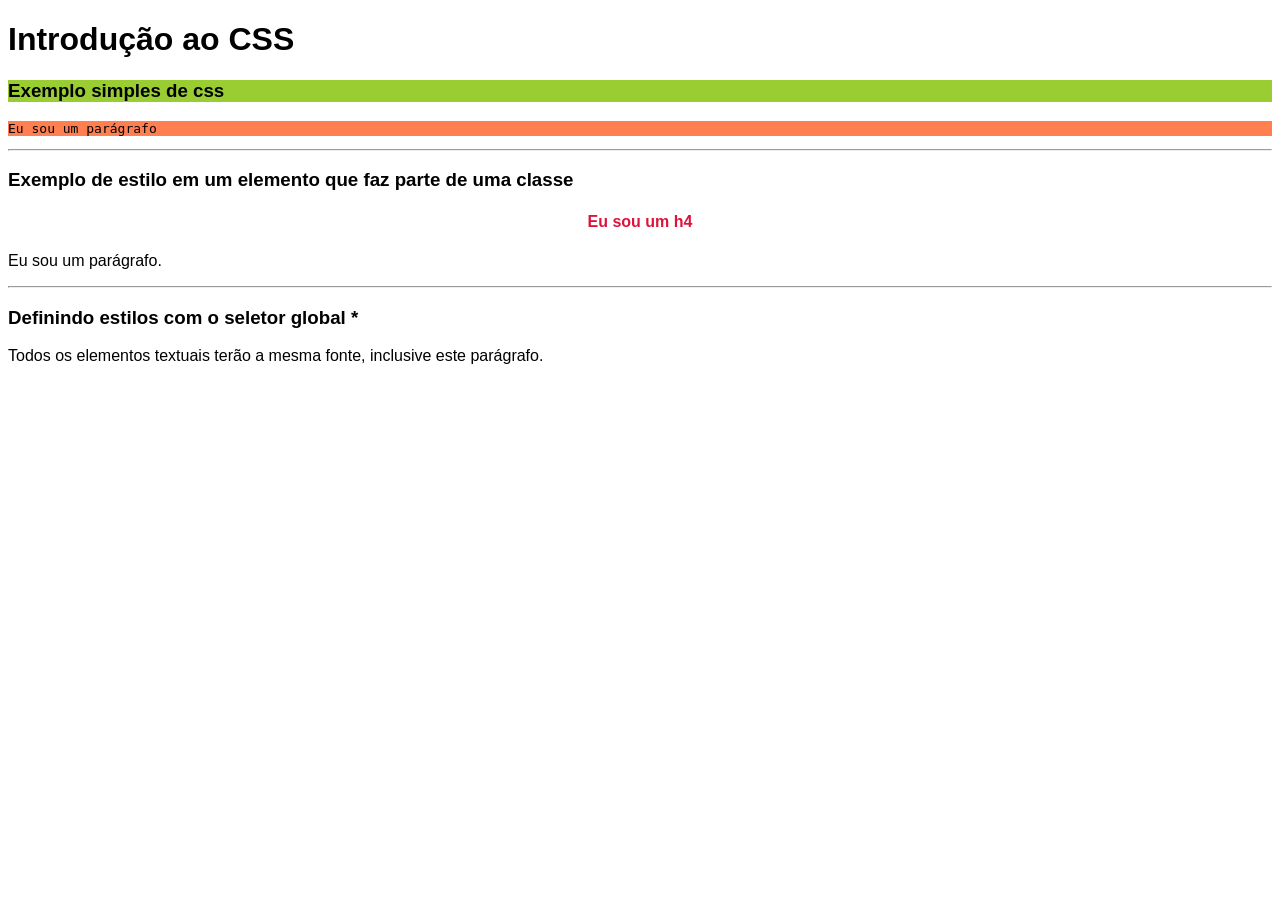
<file: Aula01/index.html>
<!DOCTYPE html>
<html lang="pt-br">
  <head>
    <meta charset="UTF-8">
    <meta name="viewport" content="width=device-width, initial-scale=1.0">
    <title>Conteúdo Aula01 - CSS</title>

    <style>

      h4.centralizado {
        text-align: center;
        color: crimson;
      }

      * {
        font-family: 'Trebuchet MS', 'Lucida Sans Unicode', 'Lucida Grande', 'Lucida Sans', Arial, sans-serif;
      }

  

    </style>

  </head>
  <body>
    
    <h1>Introdução ao CSS</h1>

    <h3 style="font-family: sans-serif; background-color: yellowgreen;">Exemplo simples de css</h3>

    <p style="font-family: monospace; background-color: coral;">Eu sou um parágrafo</p>

    <hr>

    <h3>Exemplo de estilo em um elemento que faz parte de uma classe</h3>

    <h4 class="centralizado">Eu sou um h4</h4>

    <p class="centralizado">Eu sou um parágrafo.</p>

    <hr>

    <h3>Definindo estilos com o seletor global *</h3>

    <p>Todos os elementos textuais terão a mesma fonte, inclusive este parágrafo.</p>

  </body>
</html>
</file>
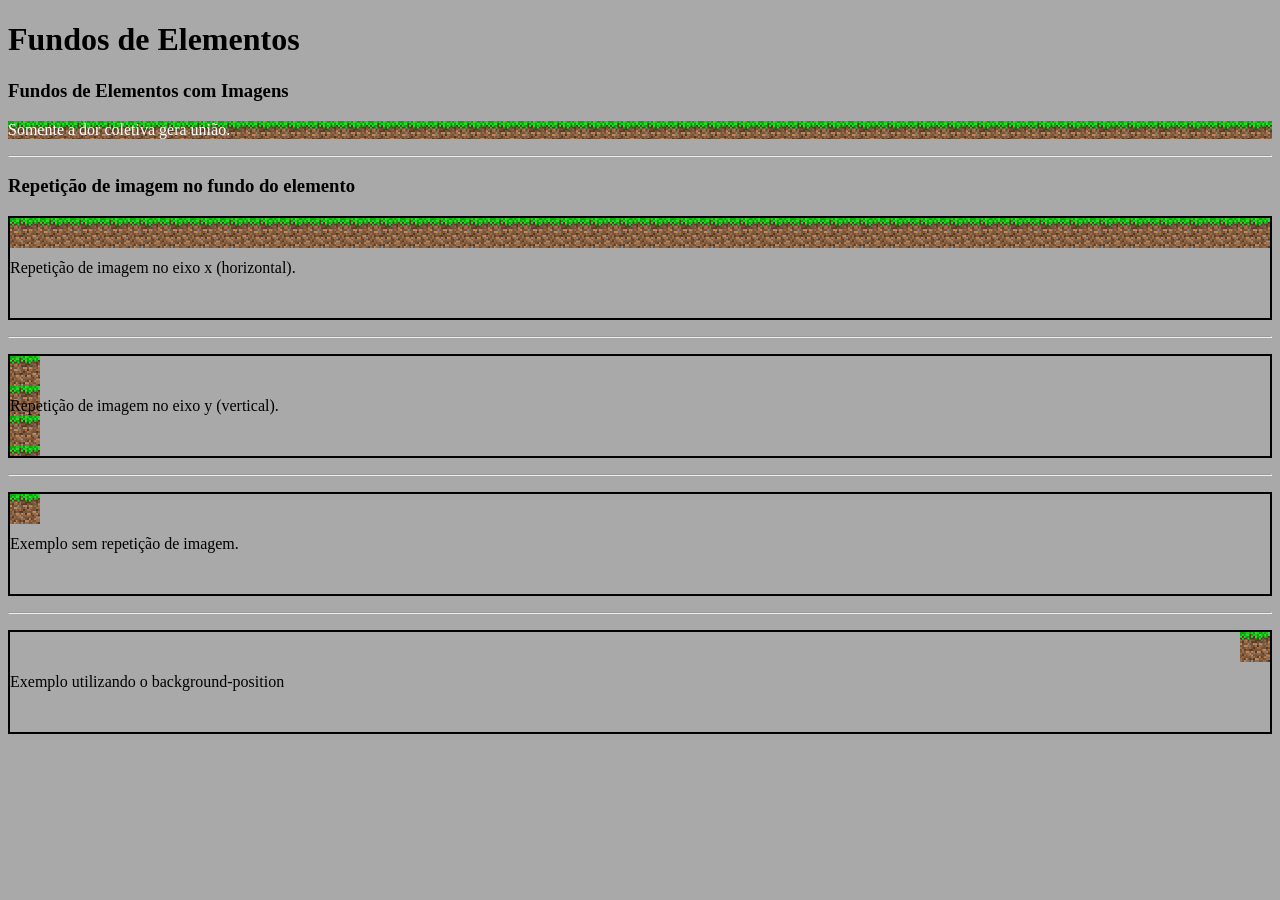
<file: Aula02/index.html>
<!DOCTYPE html>
<html lang="pt-br">
<head>
  <meta charset="UTF-8">
  <meta name="viewport" content="width=device-width, initial-scale=1.0">

  <link rel="stylesheet" href="./css/style.css">

  <title>Conteúdo Aula02 - CSS</title>
</head>
<body>
  
  <h1>Fundos de Elementos</h1>

  <h3>Fundos de Elementos com Imagens</h3>

  <p class="ex1">Somente a dor coletiva gera união.</p>

  <hr>

  <h3>Repetição de imagem no fundo do elemento</h3>

  <p class="ex2">Repetição de imagem no eixo x (horizontal).</p>

  <hr>

  <p class="ex3">Repetição de imagem no eixo y (vertical).</p>

  <hr>

  <p class="ex4">Exemplo sem repetição de imagem.</p>

  <hr>

  <p class="ex5">Exemplo utilizando o background-position</p>

</body>
</html>
</file>
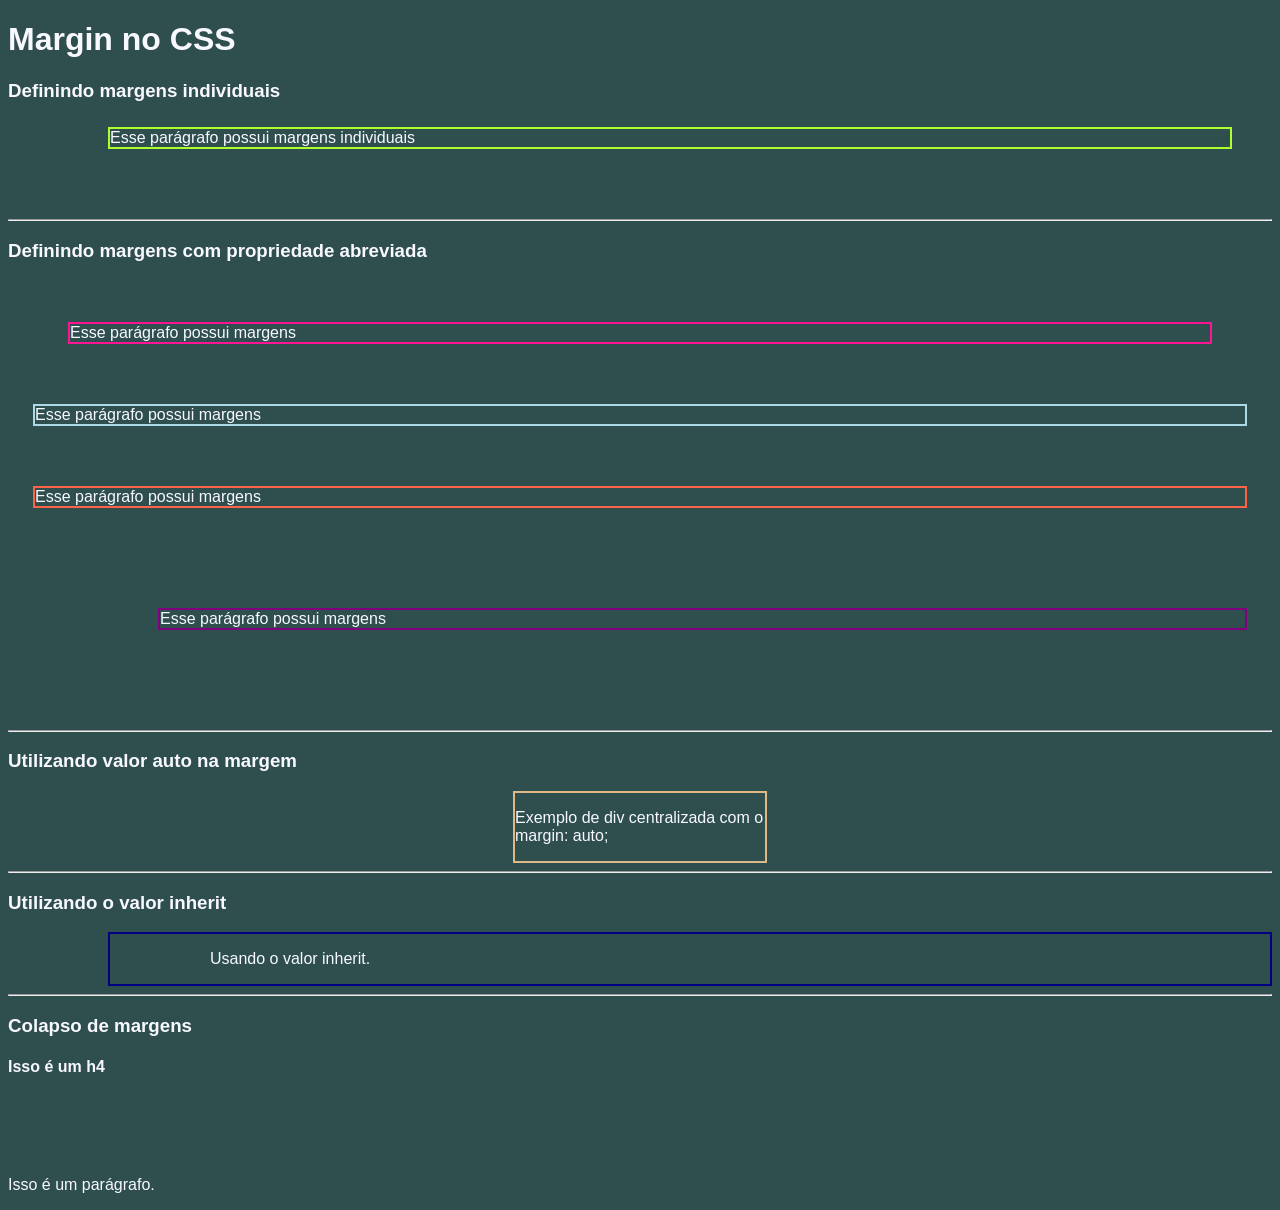
<file: Aula03/index.html>
<!DOCTYPE html>
<html lang="pt-br">
  <head>
    <meta charset="UTF-8">
    <meta name="viewport" content="width=device-width, initial-scale=1.0">

    <link rel="stylesheet" href="./css/style.css">

    <title>Conteúdo Aula03 - CSS</title>
  </head>
  <body>
    
    <h1>Margin no CSS</h1>

    <h3>Definindo margens individuais</h3>

    <p class="margin-ex1">Esse parágrafo possui margens individuais</p>

    <hr>

    <h3>Definindo margens com propriedade abreviada</h3>

    <p class="margin-ex2">Esse parágrafo possui margens</p>

    <p class="margin-ex3">Esse parágrafo possui margens</p>

    <p class="margin-ex4">Esse parágrafo possui margens</p>

    <p class="margin-ex5">Esse parágrafo possui margens</p>

    <hr>

    <h3>Utilizando valor auto na margem</h3>

    <div class="margin-ex6">
      <p>Exemplo de div centralizada com o margin: auto;</p>
    </div>

    <hr>

    <h3>Utilizando o valor inherit</h3>

    <div class="margin-ex7">
      <p class="p-ex7">Usando o valor inherit.</p>
    </div>

    <hr>
    
    <h3>Colapso de margens</h3>

    <h4 class="margin-ex8">Isso é um h4</h4>
    
    <p class="p-ex8">Isso é um parágrafo.</p>

  </body>
</html>
</file>
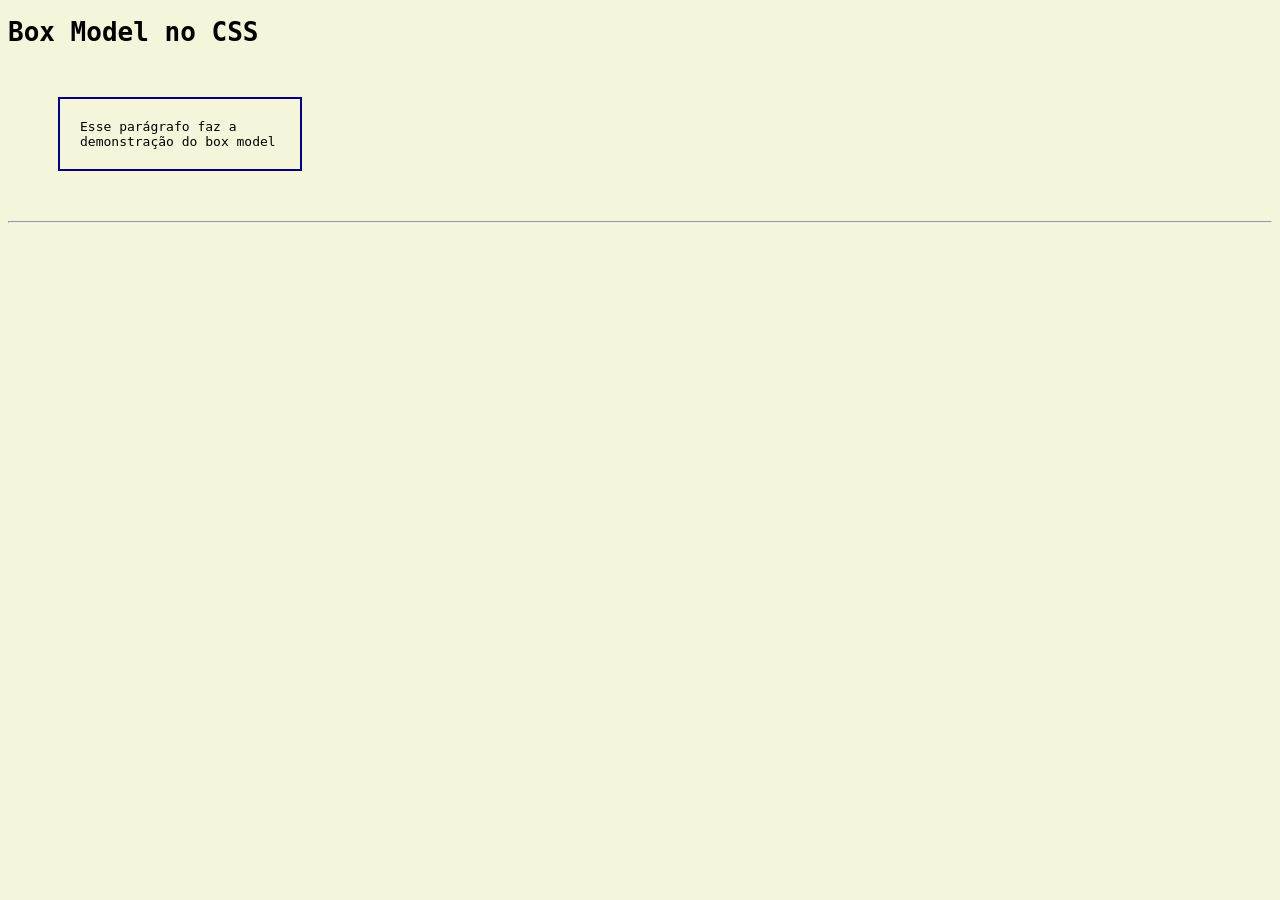
<file: Aula04/index.html>
<!DOCTYPE html>
<html lang="pt-br">
  <head>
    <meta charset="UTF-8">
    <meta name="viewport" content="width=device-width, initial-scale=1.0">

    <link rel="stylesheet" href="./css/style.css">

    <title>Conteúdo Aula04 - CSS</title>
  </head>
  <body>
    
    <h1>Box Model no CSS</h1>

    <p class="p-boxmodel">Esse parágrafo faz a demonstração do box model</p>

    <hr>
    

  </body>
</html>
</file>
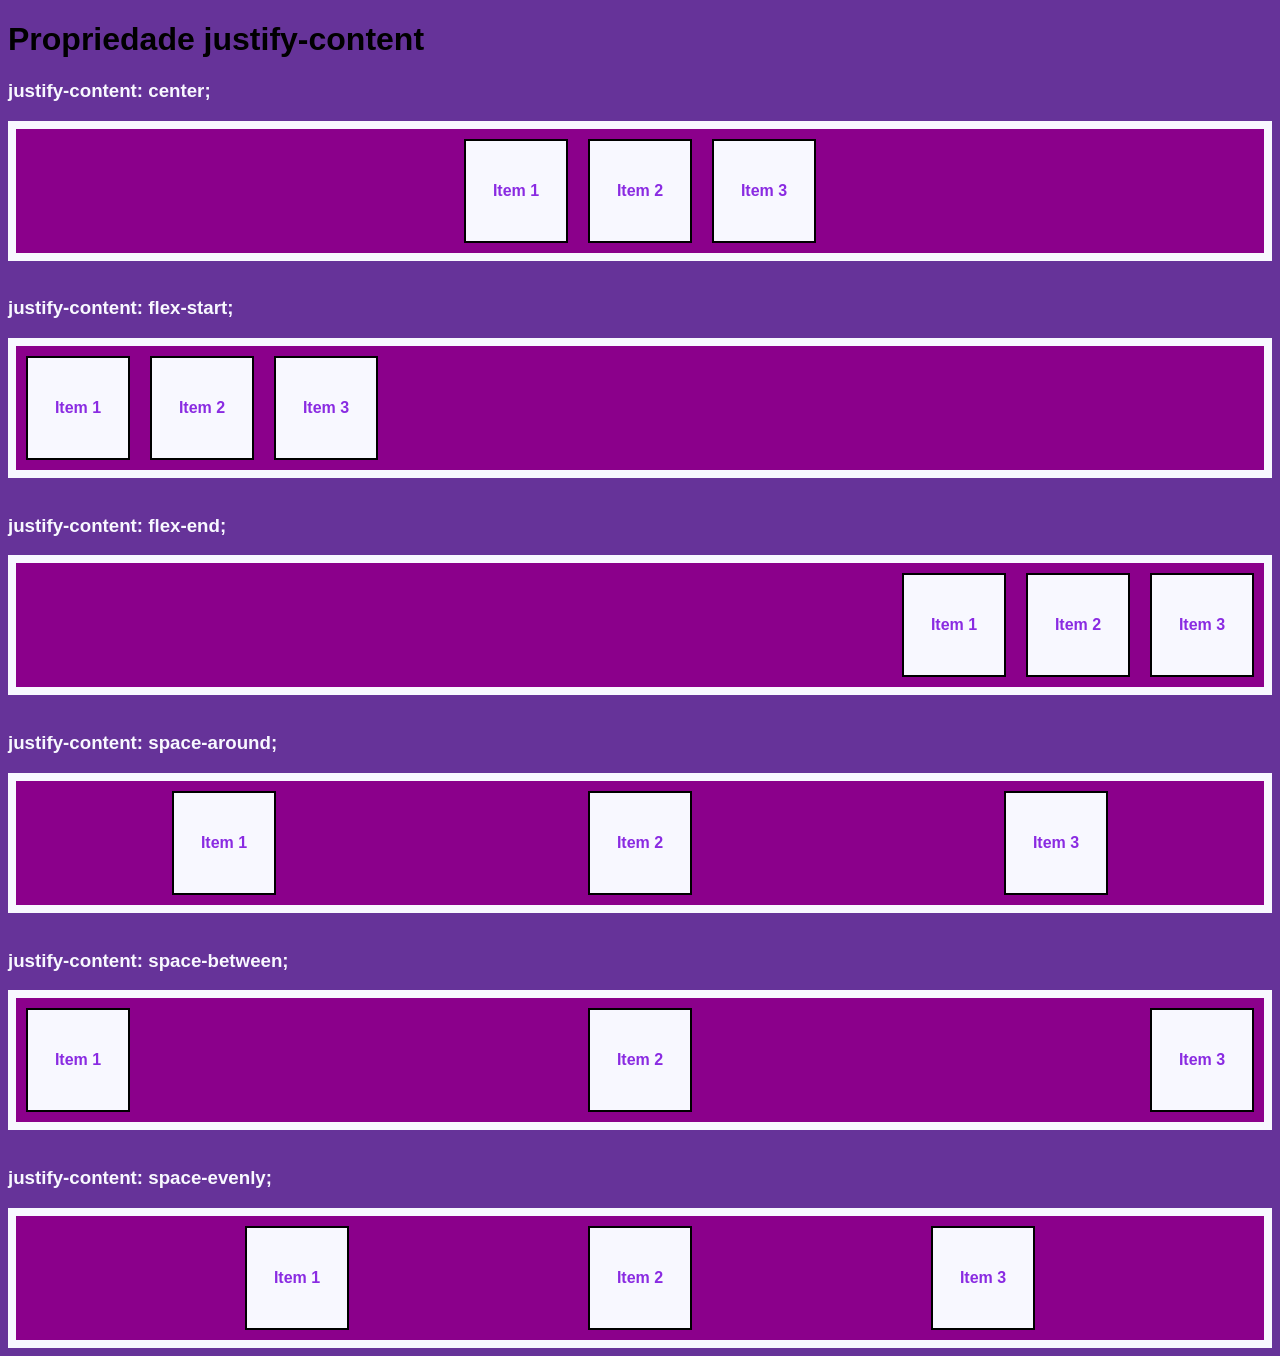
<file: Aula05/index.html>
<!DOCTYPE html>
<html lang="pt-br">
  <head>
    <meta charset="UTF-8">
    <meta name="viewport" content="width=device-width, initial-scale=1.0">

    <link rel="stylesheet" href="./css/style.css">

    <title>Conteúdo Aula05 - CSS</title>
  </head>
  <body>
    
    <h1>Propriedade justify-content</h1>

    <h3>justify-content: center;</h3>  

    <div class="center">
      <div>Item 1</div>
      <div>Item 2</div>
      <div>Item 3</div>
    </div>

    <br>

    <h3>justify-content: flex-start;</h3>

    <div class="flex-start">
      <div>Item 1</div>
      <div>Item 2</div>
      <div>Item 3</div>
    </div>

    <br>

    <h3>justify-content: flex-end;</h3>

    <div class="flex-end">
      <div>Item 1</div>
      <div>Item 2</div>
      <div>Item 3</div>
    </div>

    <br>

    <h3>justify-content: space-around;</h3>

    <div class="space-around">
      <div>Item 1</div>
      <div>Item 2</div>
      <div>Item 3</div>
    </div> 

    <br>

    <h3>justify-content: space-between;</h3>

    <div class="space-between">
      <div>Item 1</div>
      <div>Item 2</div>
      <div>Item 3</div>
    </div>

    <br>

    <h3>justify-content: space-evenly;</h3>

    <div class="space-evenly">
      <div>Item 1</div>
      <div>Item 2</div>
      <div>Item 3</div>
    </div>


  </body>
</html>
</file>
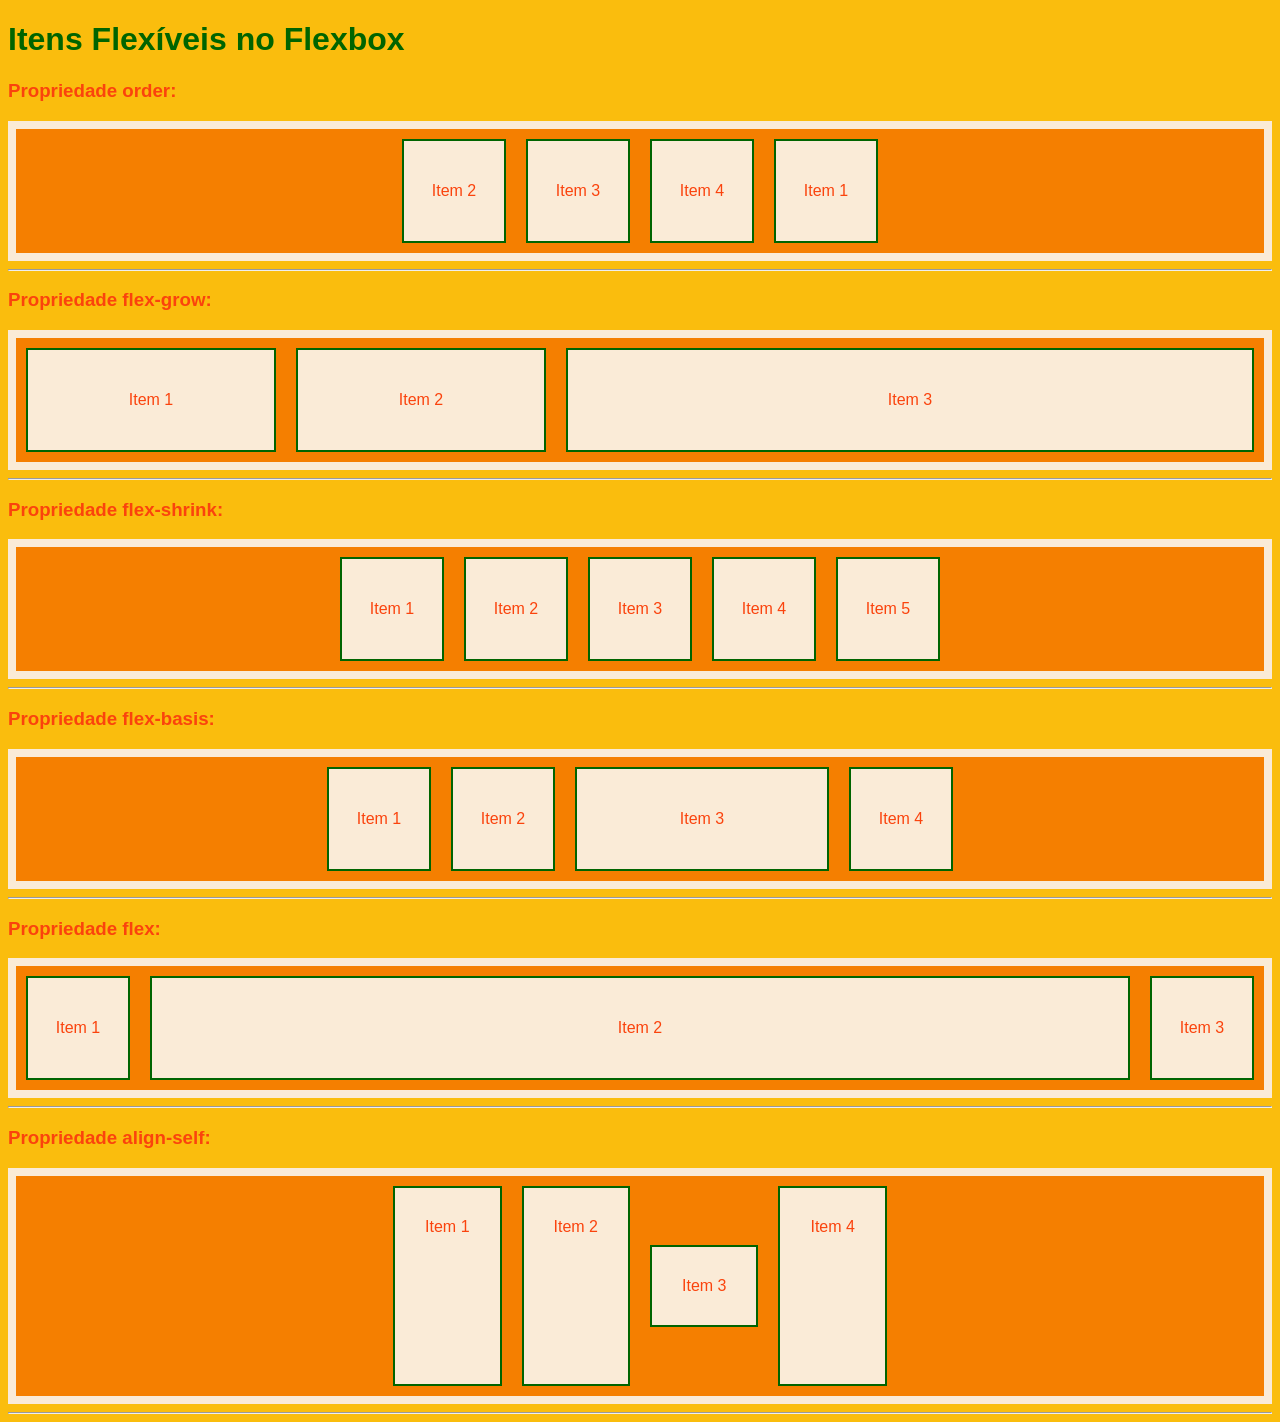
<file: Aula06/index.html>
<!DOCTYPE html>
<html lang="pt-br">
  <head>
    <meta charset="UTF-8">
    <meta name="viewport" content="width=device-width, initial-scale=1.0">

    <link rel="stylesheet" href="./css/style.css">

    <title>Conteúdo Aula06 - CSS</title>
  </head>
  <body>
    
    <h1>Itens Flexíveis no Flexbox</h1>

    <h3>Propriedade order:</h3>

    <div class="order">
      <div style="order: 4;">Item 1</div>
      <div style="order: 1;">Item 2</div>
      <div style=" order: 2;">Item 3</div>
      <div style=" order: 3;">Item 4</div>
    </div>

    <hr>

    <h3>Propriedade flex-grow:</h3>

    <div class="flex-grow">
      <div style="flex-grow: 1;">Item 1</div>
      <div style="flex-grow: 1;">Item 2</div>
      <div style="flex-grow: 4;">Item 3</div>
    </div>

    <hr>

    <h3>Propriedade flex-shrink:</h3>

    <div class="flex-shrink">
      <div>Item 1</div>
      <div style="flex-shrink: 4;">Item 2</div>
      <div>Item 3</div>
      <div>Item 4</div>
      <div>Item 5</div>
    </div>

    <hr>

    <h3>Propriedade flex-basis:</h3>

    <div class="flex-basis">
      <div>Item 1</div>
      <div>Item 2</div>
      <div style="flex-basis: 250px;">Item 3</div>
      <div>Item 4</div>
    </div>

    <hr>

    <h3>Propriedade flex:</h3>

    <div class="flex">
      <div>Item 1</div>
      <div style="flex: 1 0 250px;">Item 2</div>
      <div>Item 3</div>
    </div>

    <hr>
    
    <h3>Propriedade align-self:</h3>

    <div class="align-self">
      <div>Item 1</div>
      <div>Item 2</div>
      <div id="as-item3">Item 3</div>
      <div>Item 4</div>
    </div>

    <hr>

    


  </body>
</html>
</file>
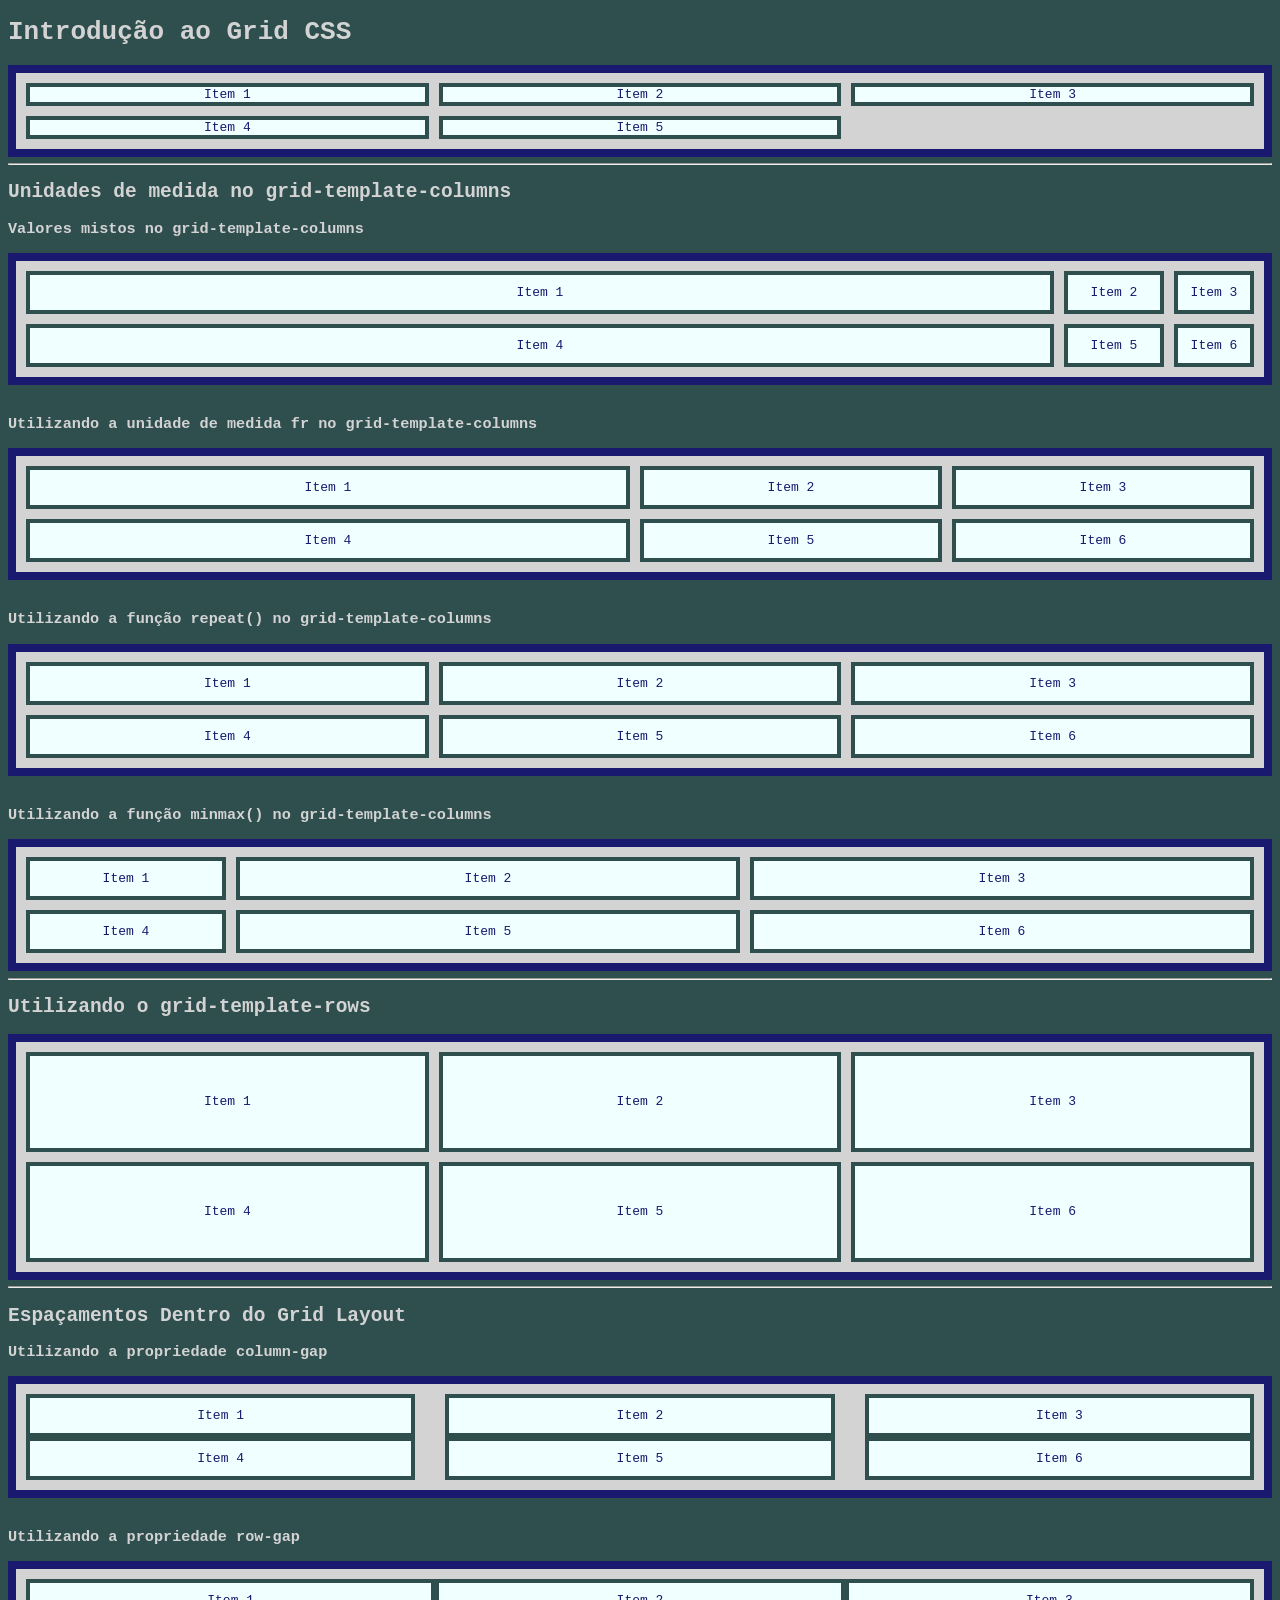
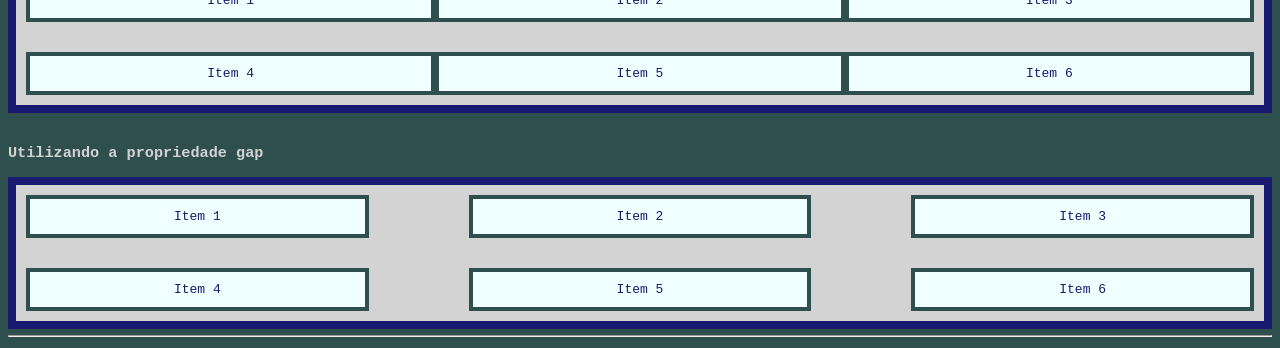
<file: Aula07/index.html>
<!DOCTYPE html>
<html lang="pt-br">
  <head>
    <meta charset="UTF-8">
    <meta name="viewport" content="width=device-width, initial-scale=1.0">

    <link rel="stylesheet" href="./css/style.css">

    <title>Contéudo Aula07 - CSS</title>
  </head>
  <body>
    
    <h1>Introdução ao Grid CSS</h1>

    <div class="container">
      <div>Item 1</div>
      <div>Item 2</div>
      <div>Item 3</div>
      <div>Item 4</div>
      <div>Item 5</div>
    </div>

    <hr>

    <h2>Unidades de medida no grid-template-columns</h2>

    <h3>Valores mistos no grid-template-columns</h3>

    <div class="ex1">
      <div>Item 1</div>
      <div>Item 2</div>
      <div>Item 3</div>
      <div>Item 4</div>
      <div>Item 5</div>
      <div>Item 6</div>
    </div>

    <br>

    <h3>Utilizando a unidade de medida fr no grid-template-columns</h3>

    <div class="ex2">
      <div>Item 1</div>
      <div>Item 2</div>
      <div>Item 3</div>
      <div>Item 4</div>
      <div>Item 5</div>
      <div>Item 6</div>
    </div>

    <br>

    <h3>Utilizando a função repeat() no grid-template-columns</h3>

    <div class="ex3">
      <div>Item 1</div>
      <div>Item 2</div>
      <div>Item 3</div>
      <div>Item 4</div>
      <div>Item 5</div>
      <div>Item 6</div>
    </div>

    <br>

    <h3>Utilizando a função minmax() no grid-template-columns</h3>

    <div class="ex4">
      <div>Item 1</div>
      <div>Item 2</div>
      <div>Item 3</div>
      <div>Item 4</div>
      <div>Item 5</div>
      <div>Item 6</div>
    </div>

    <hr>

    <h2>Utilizando o grid-template-rows</h2>

    <div class="ex5">
      <div>Item 1</div>
      <div>Item 2</div>
      <div>Item 3</div>
      <div>Item 4</div>
      <div>Item 5</div>
      <div>Item 6</div>
    </div>

    <hr>

    <h2>Espaçamentos Dentro do Grid Layout</h2>

    <h3>Utilizando a propriedade column-gap</h3>

    <div class="ex6">
      <div>Item 1</div>
      <div>Item 2</div>
      <div>Item 3</div>
      <div>Item 4</div>
      <div>Item 5</div>
      <div>Item 6</div>
    </div>

    <br>

    <h3>Utilizando a propriedade row-gap</h3>

    <div class="ex7">
      <div>Item 1</div>
      <div>Item 2</div>
      <div>Item 3</div>
      <div>Item 4</div>
      <div>Item 5</div>
      <div>Item 6</div>
    </div>

    <br>

    <h3>Utilizando a propriedade gap</h3>

    <div class="ex8">
      <div>Item 1</div>
      <div>Item 2</div>
      <div>Item 3</div>
      <div>Item 4</div>
      <div>Item 5</div>
      <div>Item 6</div>
    </div>

    <hr>

  </body>
</html>
</file>
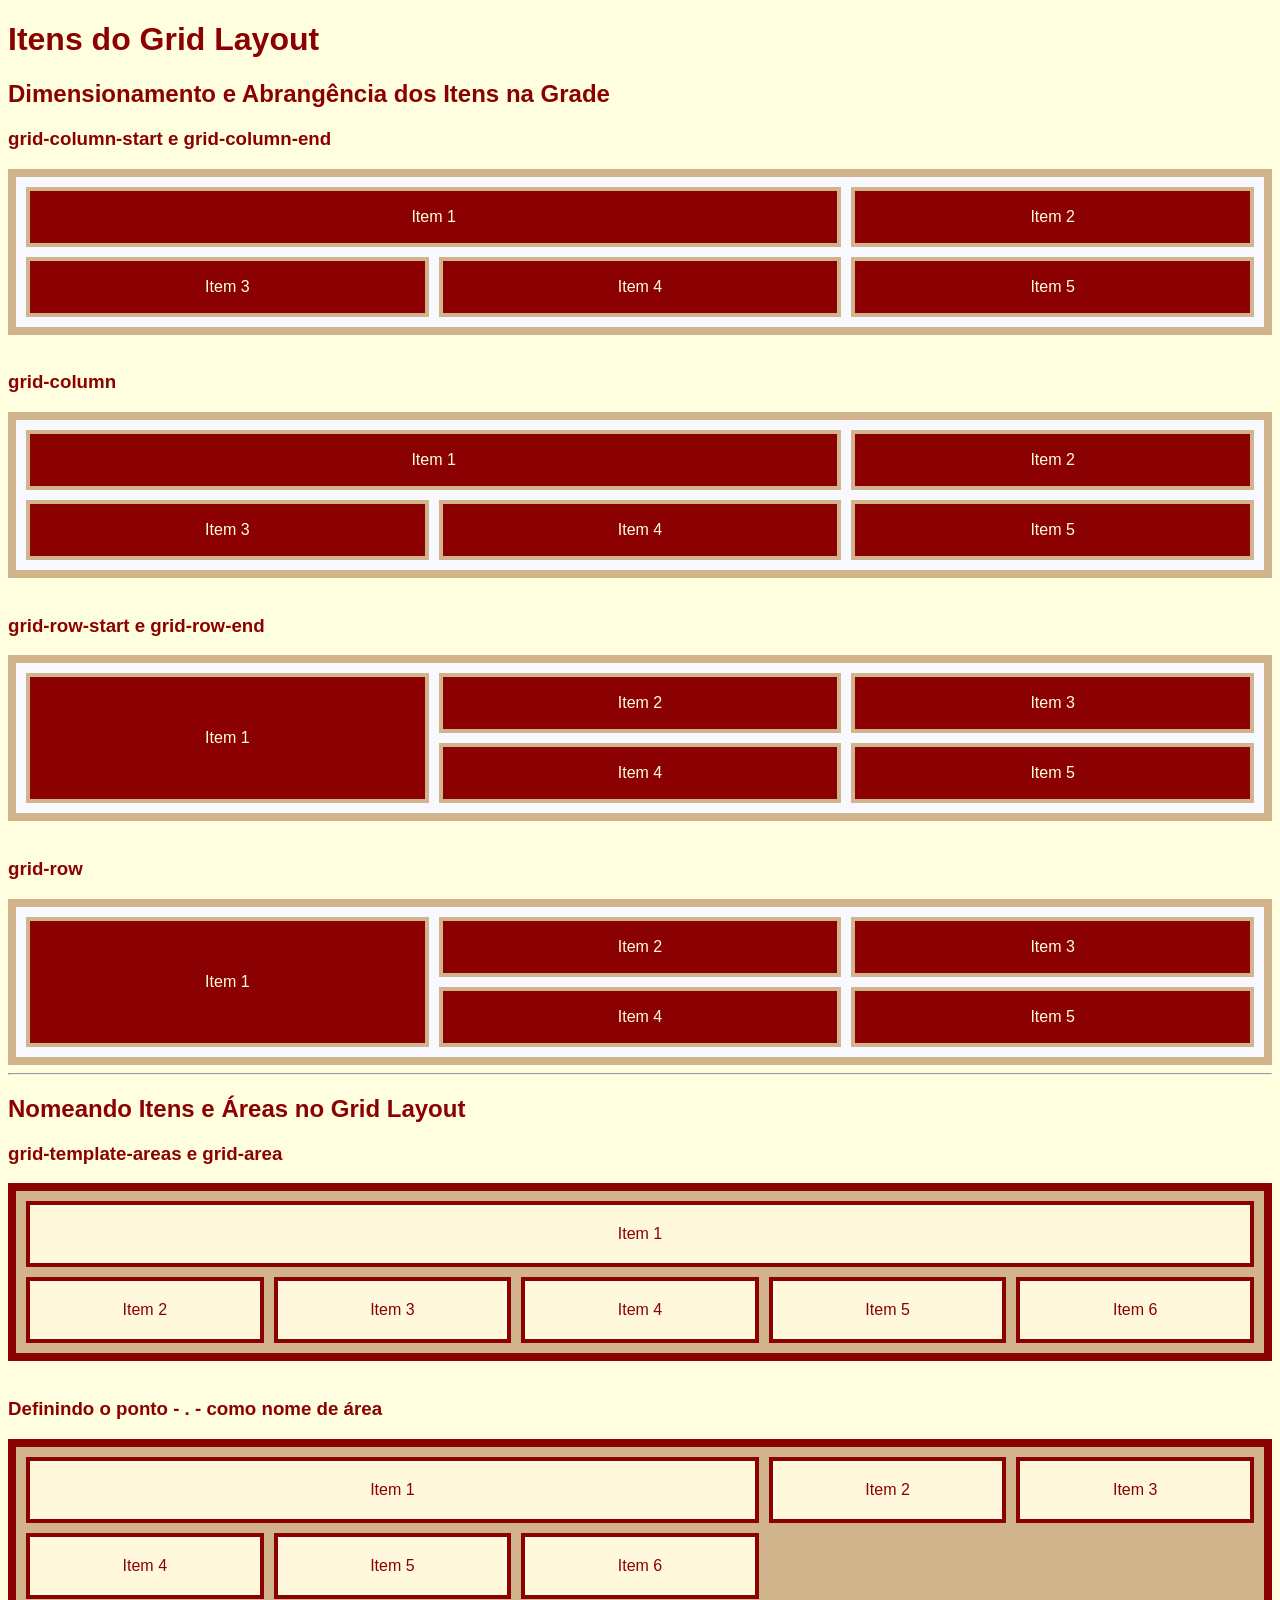
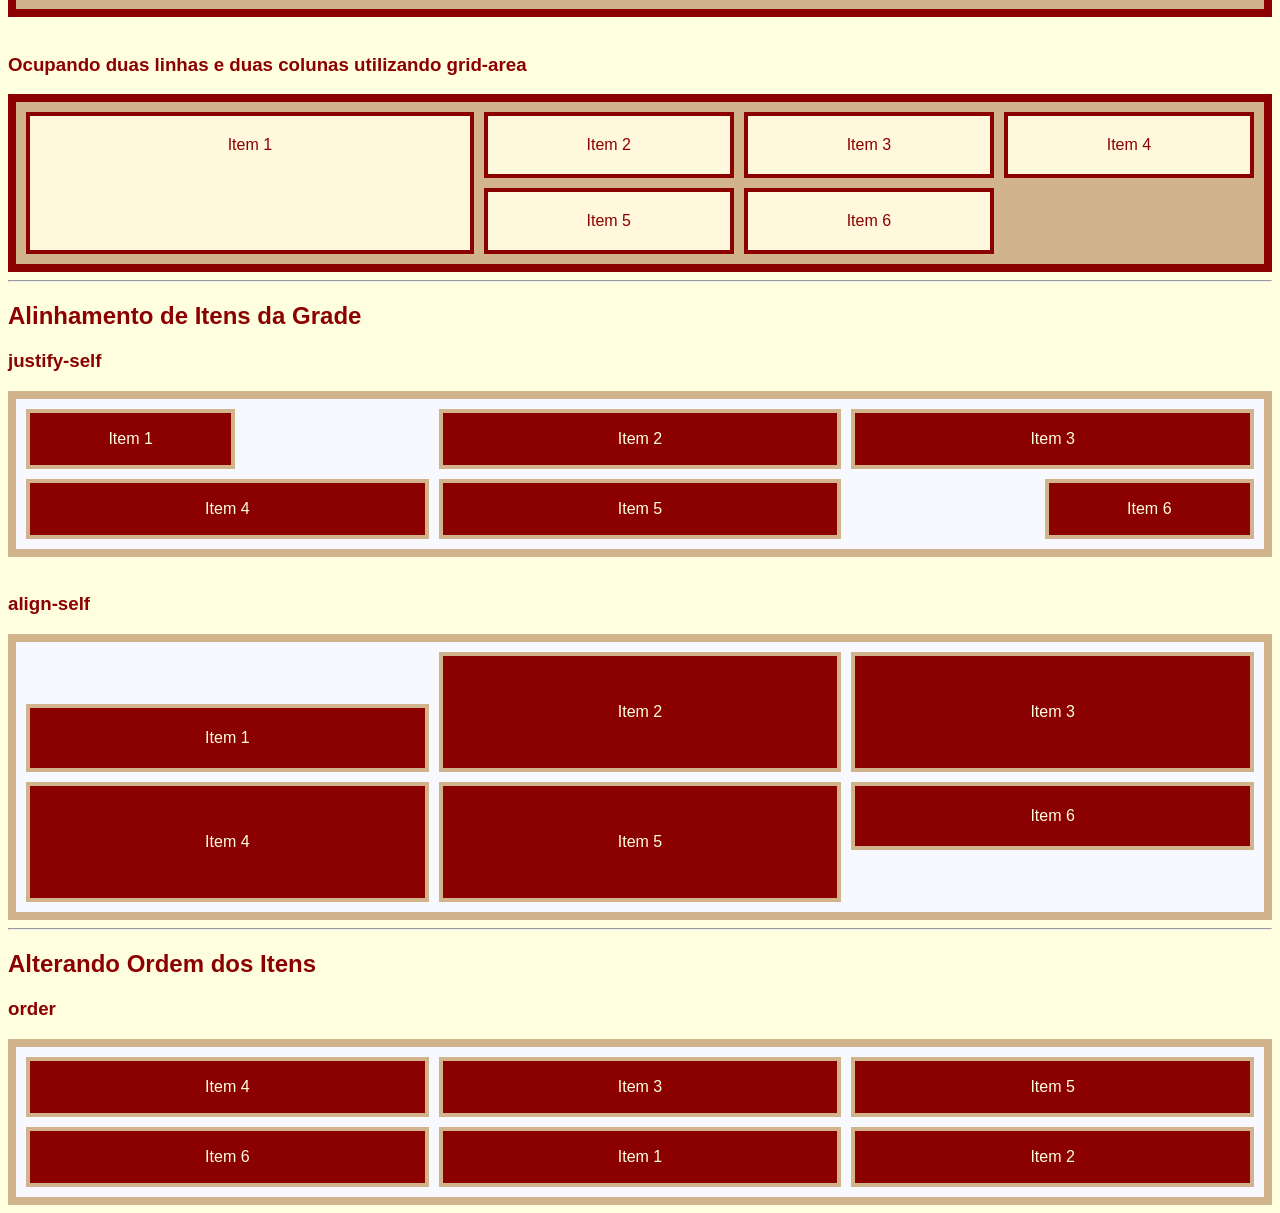
<file: Aula08/index.html>
<!DOCTYPE html>
<html lang="pt-br">
  <head>
    <meta charset="UTF-8">
    <meta name="viewport" content="width=device-width, initial-scale=1.0">

    <link rel="stylesheet" href="./css/style.css">

    <title>Conteúdo Aula08 - CSS</title>
  </head>
  <body>
    
    <h1>Itens do Grid Layout</h1>

    <h2>Dimensionamento e Abrangência dos Itens na Grade</h2>

    <h3>grid-column-start e grid-column-end</h3>

    <div class="ex1">
      <div id="ex1-item1">Item 1</div>
      <div>Item 2</div>
      <div>Item 3</div>
      <div>Item 4</div>
      <div>Item 5</div>
    </div>

    <br>

    <h3>grid-column</h3>

    <div class="ex2">
      <div id="ex2-item1">Item 1</div>
      <div>Item 2</div>
      <div>Item 3</div>
      <div>Item 4</div>
      <div>Item 5</div>
    </div>

    <br>

    <h3>grid-row-start e grid-row-end</h3>

    <div class="ex3">
      <div id="ex3-item1">Item 1</div>
      <div>Item 2</div>
      <div>Item 3</div>
      <div>Item 4</div>
      <div>Item 5</div>
    </div>

    <br>

    <h3>grid-row</h3>

    <div class="ex4">
      <div id="ex4-item1">Item 1</div>
      <div>Item 2</div>
      <div>Item 3</div>
      <div>Item 4</div>
      <div>Item 5</div>
    </div>

    <hr>

    <h2>Nomeando Itens e Áreas no Grid Layout</h2>

    <h3>grid-template-areas e grid-area</h3>

    <div class="ex5">
      <div id="ex5-item1">Item 1</div>
      <div>Item 2</div>
      <div>Item 3</div>
      <div>Item 4</div>
      <div>Item 5</div>
      <div>Item 6</div>
    </div>

    <br>

    <h3>Definindo o ponto - . - como nome de área</h3>

    <div class="ex6">
      <div id="ex6-item1">Item 1</div>
      <div>Item 2</div>
      <div>Item 3</div>
      <div>Item 4</div>
      <div>Item 5</div>
      <div>Item 6</div>
    </div>

    <br>

    <h3>Ocupando duas linhas e duas colunas utilizando grid-area</h3>

    <div class="ex7">
      <div id="ex7-item1">Item 1</div>
      <div>Item 2</div>
      <div>Item 3</div>
      <div>Item 4</div>
      <div>Item 5</div>
      <div>Item 6</div>
    </div>

    <hr>

    <h2>Alinhamento de Itens da Grade</h2>

    <h3>justify-self</h3>

    <div class="ex8">
      <div id="ex8-item1">Item 1</div>
      <div>Item 2</div>
      <div>Item 3</div>
      <div>Item 4</div>
      <div>Item 5</div>
      <div id="ex8-item6">Item 6</div>
    </div>

    <br>

    <h3>align-self</h3>

    <div class="ex9">
      <div id="ex9-item1">Item 1</div>
      <div>Item 2</div>
      <div>Item 3</div>
      <div>Item 4</div>
      <div>Item 5</div>
      <div id="ex9-item6">Item 6</div>
    </div>

    <hr>

    <h2>Alterando Ordem dos Itens</h2>

    <h3>order</h3>

    <div class="ex10">
      <div style="order: 5;">Item 1</div>
      <div style="order: 6;">Item 2</div>
      <div style="order: 2;">Item 3</div>
      <div style="order: 1;">Item 4</div>
      <div style="order: 3;">Item 5</div>
      <div style="order: 4;">Item 6</div>
    </div>

  </body>
</html>
</file>
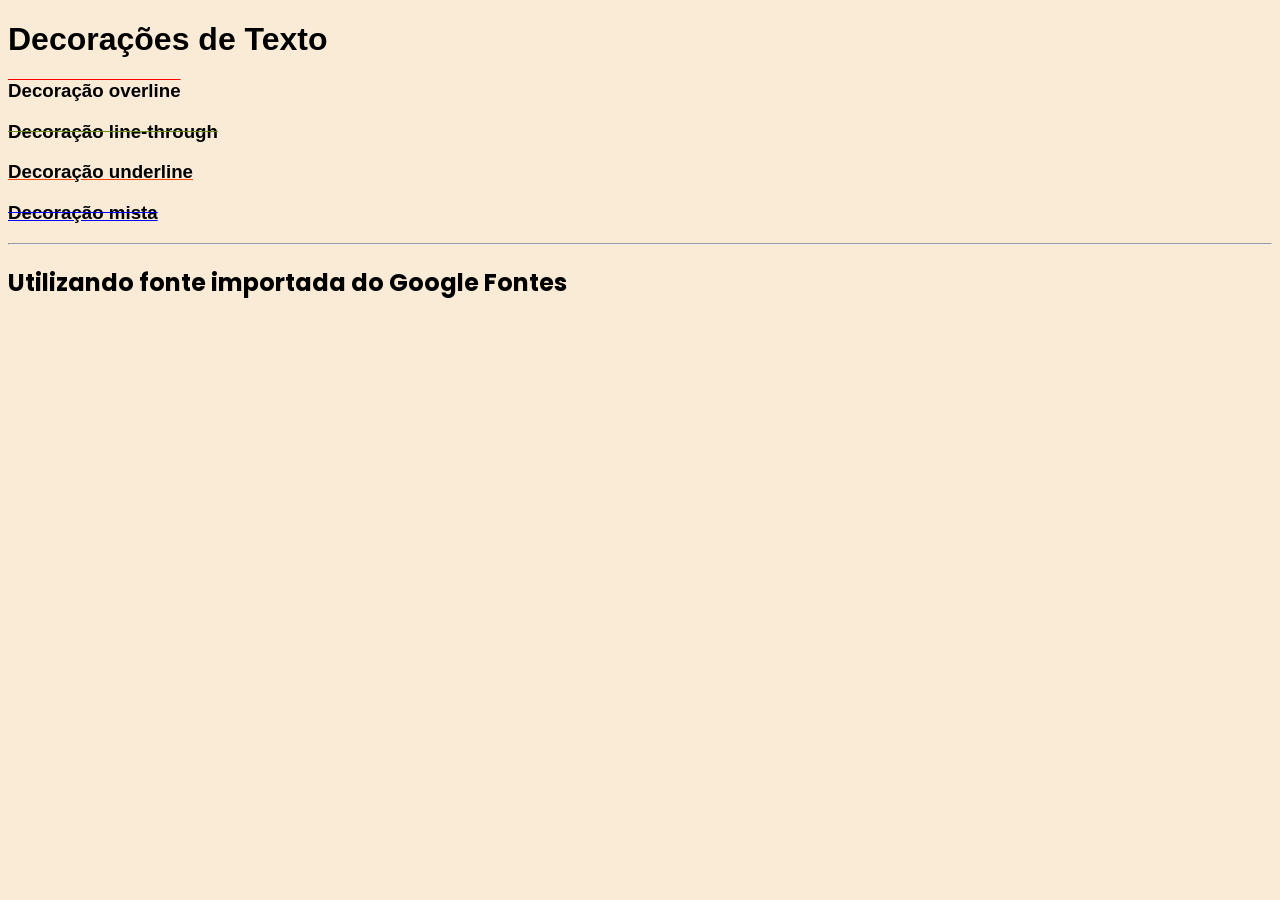
<file: Aula09/index.html>
<!DOCTYPE html>
<html lang="pt-br">
  <head>
    <meta charset="UTF-8">
    <meta name="viewport" content="width=device-width, initial-scale=1.0">

    <link rel="stylesheet" href="./css/style.css">

    <title>Conteúdo Aula09 - CSS</title>
  </head>
  <body>
    
    <h1>Decorações de Texto</h1>

    <h3 class="ex1">Decoração overline</h3>
    <h3 class="ex2">Decoração line-through</h3>
    <h3 class="ex3">Decoração underline</h3>
    <h3 class="ex4">Decoração mista</h3>

    <hr>

    <h2>Utilizando fonte importada do Google Fontes</h2>


  </body>
</html>
</file>
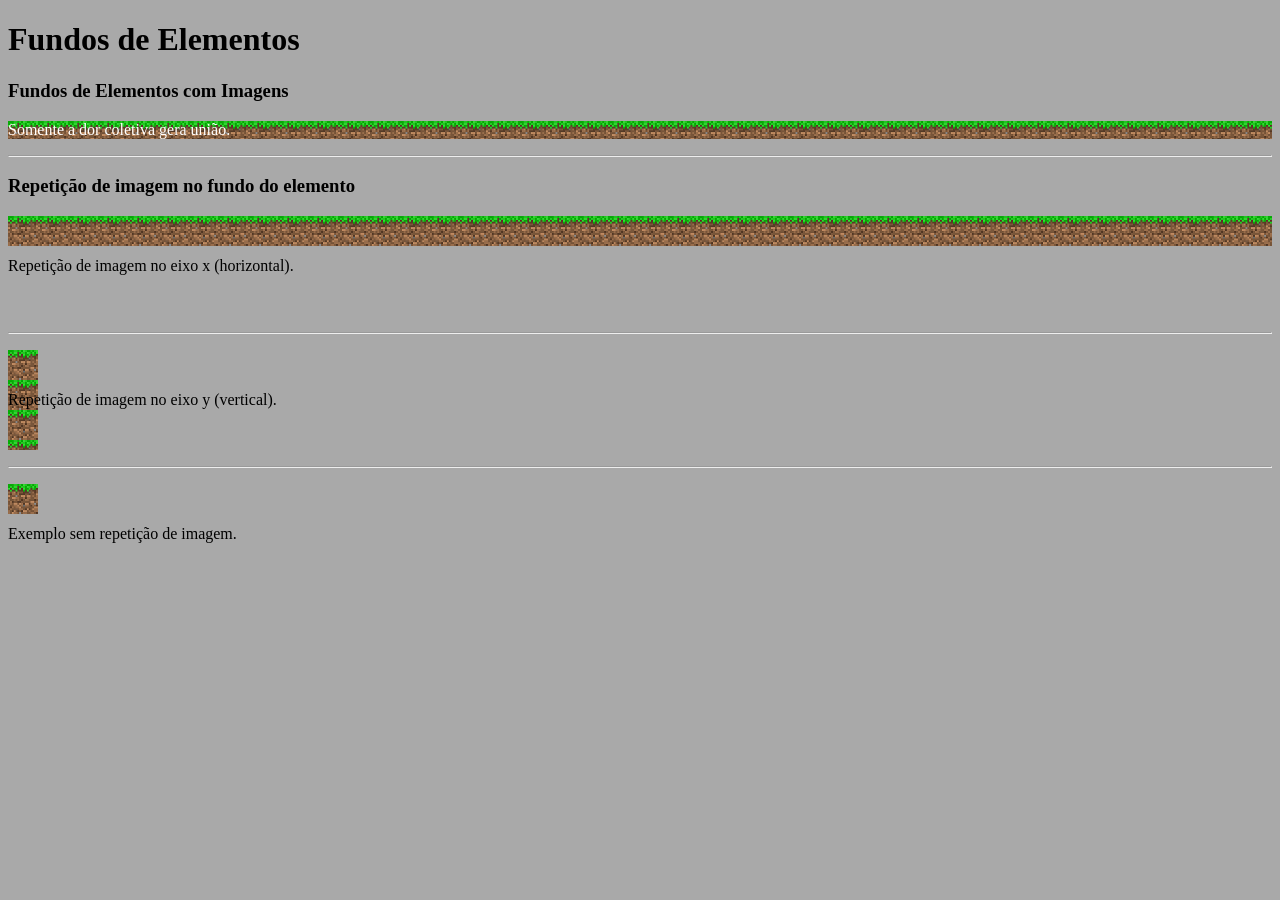
<file: Aula01/index02.html>
<!DOCTYPE html>
<html lang="pt-br">
<head>
  <meta charset="UTF-8">
  <meta name="viewport" content="width=device-width, initial-scale=1.0">

  <link rel="stylesheet" href="./css/style.css">

  <title>Conteúdo Aula01 - CSS</title>
</head>
<body>
  
  <h1>Fundos de Elementos</h1>

  <h3>Fundos de Elementos com Imagens</h3>

  <p class="ex1">Somente a dor coletiva gera união.</p>

  <hr>

  <h3>Repetição de imagem no fundo do elemento</h3>

  <p class="ex2">Repetição de imagem no eixo x (horizontal).</p>

  <hr>

  <p class="ex3">Repetição de imagem no eixo y (vertical).</p>

  <hr>

  <p class="ex4">Exemplo sem repetição de imagem.</p>

</body>
</html>
</file>
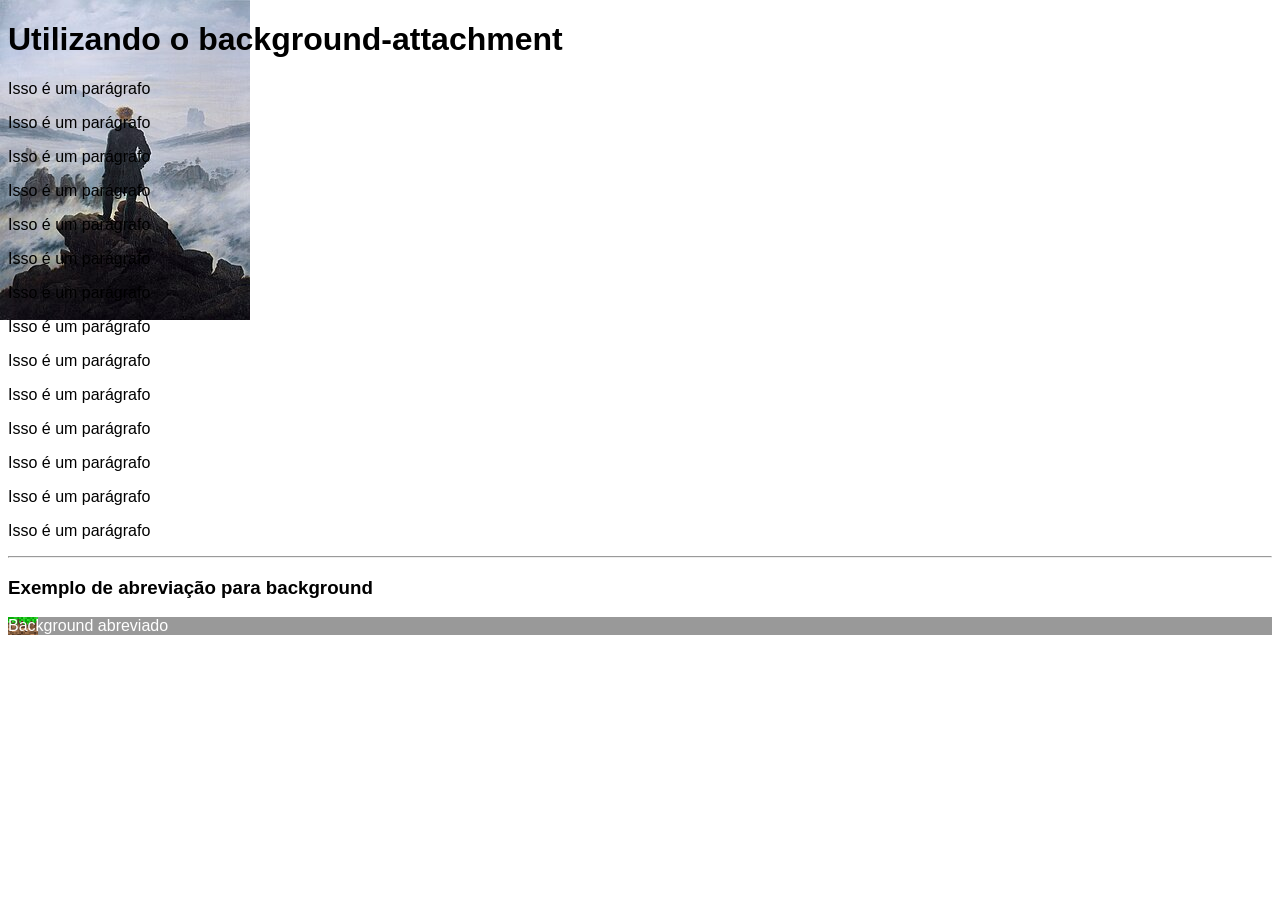
<file: Aula02/index02.html>
<!DOCTYPE html>
<html lang="pt-br">
  <head>
    <meta charset="UTF-8">
    <meta name="viewport" content="width=device-width, initial-scale=1.0">

    <link rel="stylesheet" href="./css/style02.css">

    <title>Conteúdo Aula02 - CSS</title>
  </head>
  <body>
    
    <h1>Utilizando o background-attachment</h1>

    <p>Isso é um parágrafo</p>
    <p>Isso é um parágrafo</p>
    <p>Isso é um parágrafo</p>
    <p>Isso é um parágrafo</p>
    <p>Isso é um parágrafo</p>
    <p>Isso é um parágrafo</p>
    <p>Isso é um parágrafo</p>
    <p>Isso é um parágrafo</p>
    <p>Isso é um parágrafo</p>
    <p>Isso é um parágrafo</p>
    <p>Isso é um parágrafo</p>
    <p>Isso é um parágrafo</p>
    <p>Isso é um parágrafo</p>
    <p>Isso é um parágrafo</p>

    <hr>

    <h3>Exemplo de abreviação para background</h3>

    <p class="ex2">Background abreviado</p>

  </body>
</html>
</file>
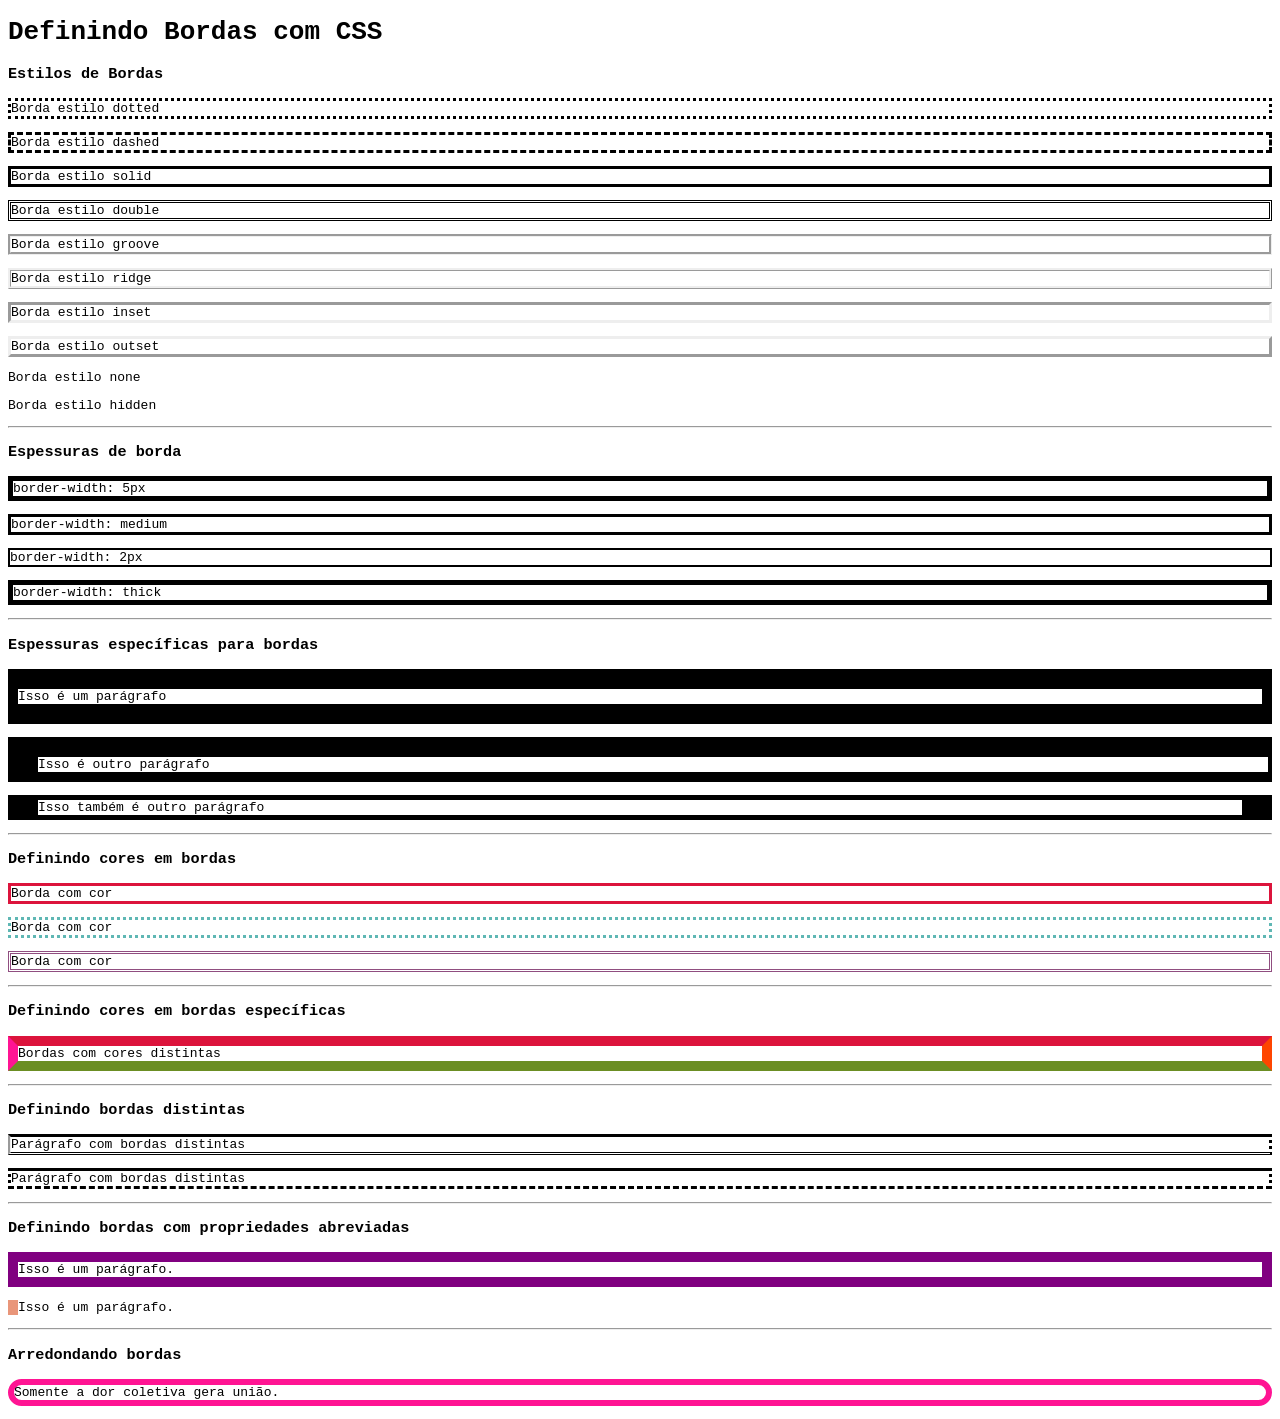
<file: Aula02/index03.html>
<!DOCTYPE html>
<html lang="pt-br">
  <head>
    <meta charset="UTF-8">
    <meta name="viewport" content="width=device-width, initial-scale=1.0">

    <link rel="stylesheet" href="./css/style03.css">

    <title>Conteúdo Aula02 - CSS</title>
  </head>
  <body>
    
    <h1>Definindo Bordas com CSS</h1>

    <h3>Estilos de Bordas</h3>

    <p class="dotted">Borda estilo dotted</p>
    <p class="dashed">Borda estilo dashed</p>
    <p class="solid">Borda estilo solid</p>
    <p class="double">Borda estilo double</p>
    <p class="groove">Borda estilo groove</p>
    <p class="ridge">Borda estilo ridge</p>
    <p class="inset">Borda estilo inset</p>
    <p class="outset">Borda estilo outset</p>
    <p class="none">Borda estilo none</p>
    <p class="hidden">Borda estilo hidden</p>

    <hr>

    <h3>Espessuras de borda</h3>

    <p class="border-5px">border-width: 5px</p>
    <p class="border-medium">border-width: medium</p>
    <p class="border-2px">border-width: 2px</p>
    <p class="border-thick">border-width: thick</p>

    <hr>

    <h3>Espessuras específicas para bordas</h3>

    <p class="b-especifica1">Isso é um parágrafo</p>
    <p class="b-especifica2">Isso é outro parágrafo</p>
    <p class="b-especifica3">Isso também é outro parágrafo</p>

    <hr>

    <h3>Definindo cores em bordas</h3>

    <p class="b-cor1">Borda com cor</p>
    <p class="b-cor2">Borda com cor</p>
    <p class="b-cor3">Borda com cor</p>

    <hr>

    <h3>Definindo cores em bordas específicas</h3>

    <p class="borda-cor-esp">Bordas com cores distintas</p>

    <hr>

    <h3>Definindo bordas distintas</h3>

    <p class="bordas-dis1">Parágrafo com bordas distintas</p>
    
    <p class="bordas-dis2">Parágrafo com bordas distintas</p>

    <hr>

    <h3>Definindo bordas com propriedades abreviadas</h3>

    <p class="borda-abbr1">Isso é um parágrafo.</p>

    <p class="borda-abbr2">Isso é um parágrafo.</p>

    <hr>

    <h3>Arredondando bordas</h3>

    <p class="borda-arredondada">Somente a dor coletiva gera união.</p>


  </body>
</html>
</file>
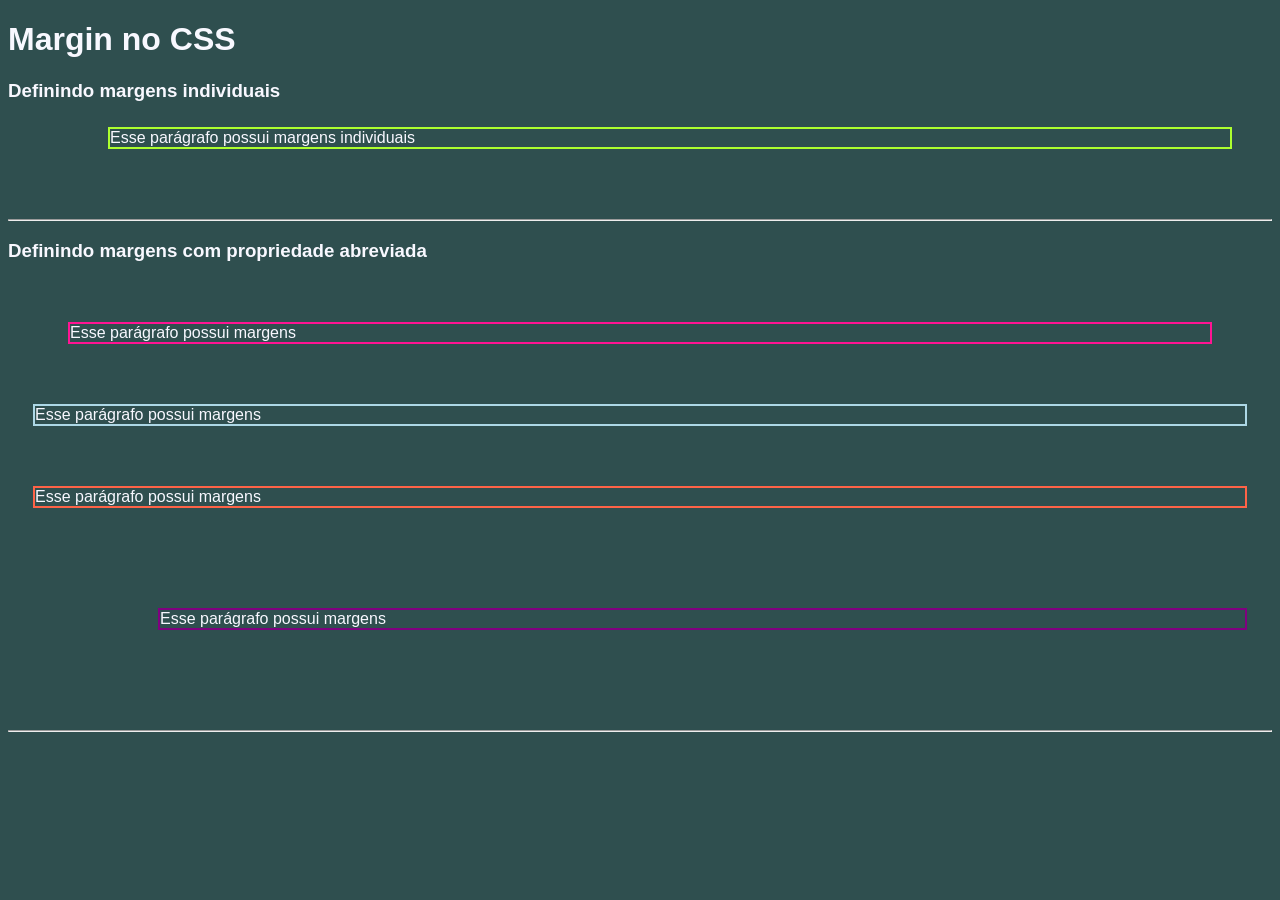
<file: Aula02/index04.html>
<!DOCTYPE html>
<html lang="pt-br">
  <head>
    <meta charset="UTF-8">
    <meta name="viewport" content="width=device-width, initial-scale=1.0">

    <link rel="stylesheet" href="./css/style04.css">

    <title>Conteúdo Aula02 - CSS</title>
  </head>
  <body>
    
    <h1>Margin no CSS</h1>

    <h3>Definindo margens individuais</h3>

    <p class="margin-ex1">Esse parágrafo possui margens individuais</p>

    <hr>

    <h3>Definindo margens com propriedade abreviada</h3>

    <p class="margin-ex2">Esse parágrafo possui margens</p>

    <p class="margin-ex3">Esse parágrafo possui margens</p>

    <p class="margin-ex4">Esse parágrafo possui margens</p>

    <p class="margin-ex5">Esse parágrafo possui margens</p>

    <hr>

  </body>
</html>
</file>
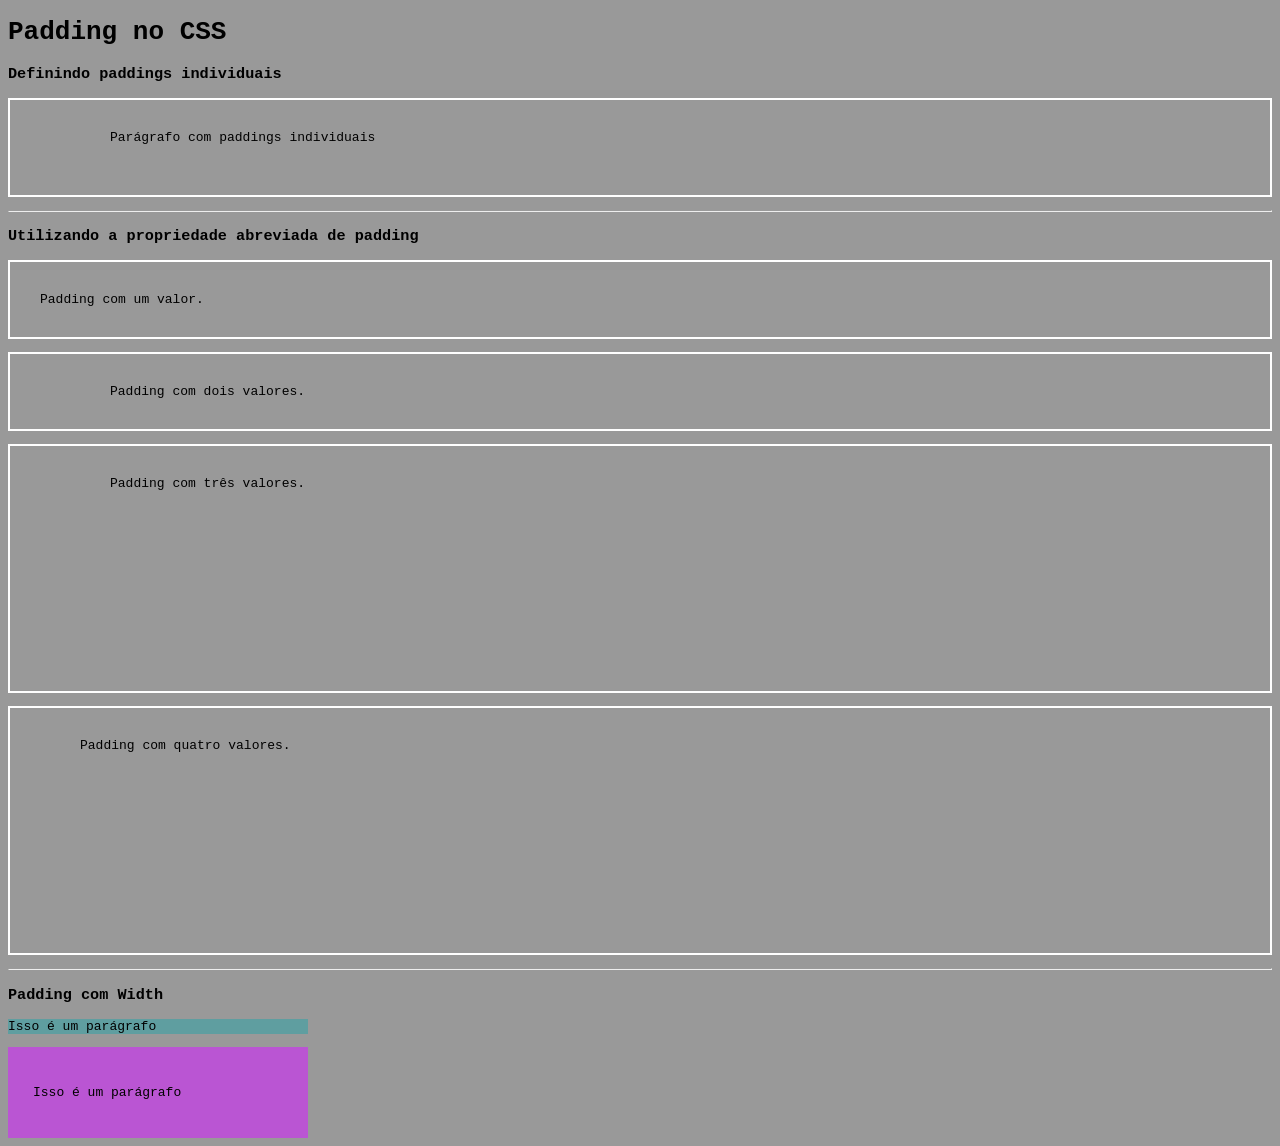
<file: Aula03/index02.html>
<!DOCTYPE html>
<html lang="pt-br">
  <head>
    <meta charset="UTF-8">
    <meta name="viewport" content="width=device-width, initial-scale=1.0">

    <link rel="stylesheet" href="./css/style02.css">

    <title>Conteúdo Aula03 - CSS</title>
  </head>
  <body>
    
    <h1>Padding no CSS</h1>

    <h3>Definindo paddings individuais</h3>

    <p class="ex1">Parágrafo com paddings individuais</p>

    <hr>

    <h3>Utilizando a propriedade abreviada de padding</h3>

    <p class="padding-abbr1">Padding com um valor.</p>
    <p class="padding-abbr2">Padding com dois valores.</p>
    <p class="padding-abbr3">Padding com três valores.</p>
    <p class="padding-abbr4">Padding com quatro valores.</p>

    <hr>

    <h3>Padding com Width</h3>

    <div class="padding-width1">
      <p>Isso é um parágrafo</p>
    </div>
    
    <div class="padding-width2">
      <p>Isso é um parágrafo</p>
    </div>

  </body>
</html>
</file>
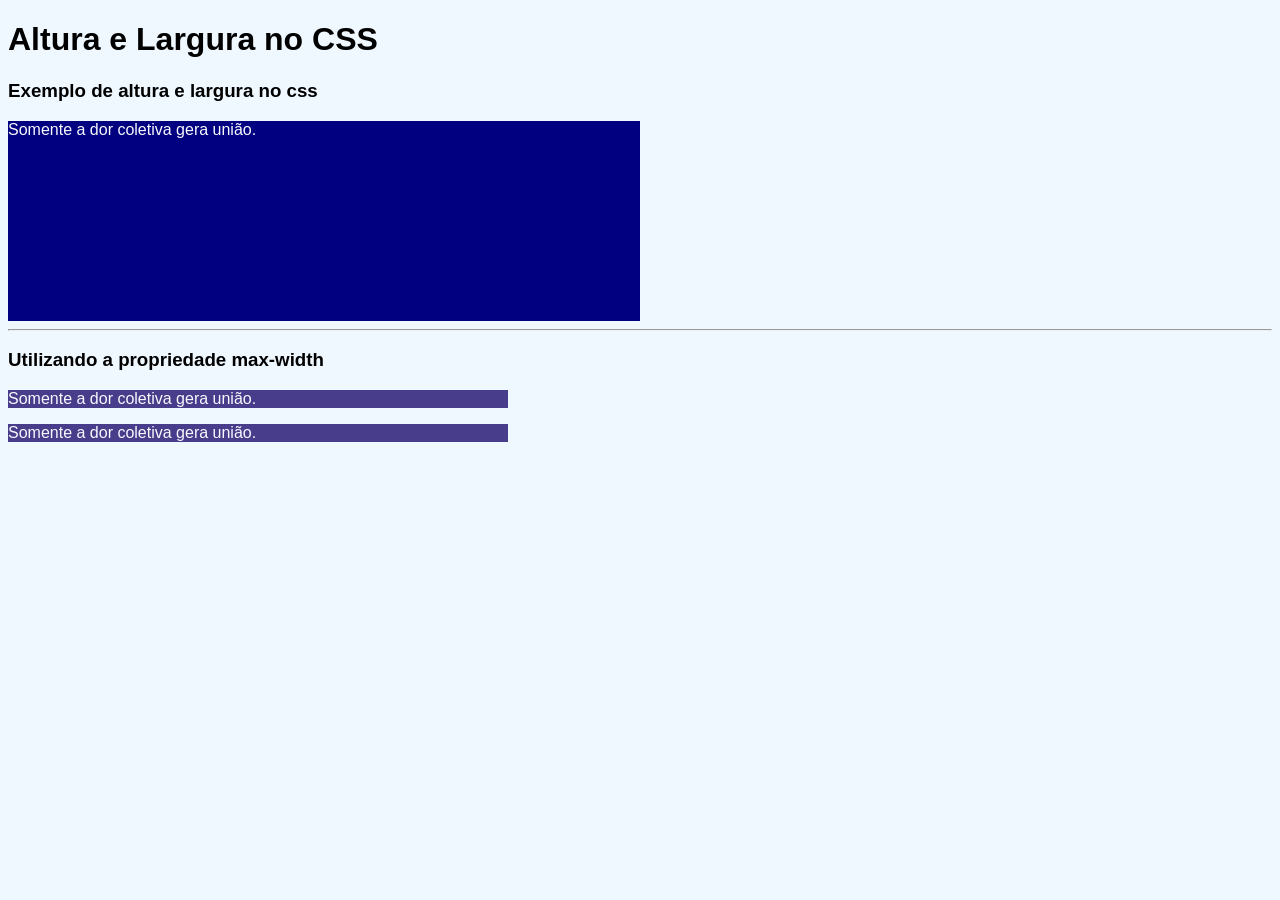
<file: Aula03/index03.html>
<!doctype html>
<html lang="pt-br">
  <head>
    <meta charset="UTF-8" />
    <meta name="viewport" content="width=device-width, initial-scale=1.0" />

    <link rel="stylesheet" href="./css/style03.css" />

    <title>Conteúdo Aula03 - CSS</title>
  </head>
  <body>
    <h1>Altura e Largura no CSS</h1>

    <h3>Exemplo de altura e largura no css</h3>

    <div class="ex1">
      <p>Somente a dor coletiva gera união.</p>
    </div>

    <hr>

    <h3>Utilizando a propriedade max-width</h3>

    <div class="ex2-1">
      <p>Somente a dor coletiva gera união.</p>
    </div>

    <div class="ex2-2">
      <p>Somente a dor coletiva gera união.</p>
    </div>

  </body>
</html>
</file>
<file: Aula02/css/style.css>
body {
  background-color: darkgray;
}

/* Adicionando imagem no fundo de um elemento */
.ex1 {
  background-image: url("../img/grass.png");
  color: white;
}

/* Ajustando repetição de imagem no fundo do elemento */
.ex2 {
  background-image: url("../img/grass.png");
  height: 100px;
  background-repeat: repeat-x;
  align-content: center;
}

.ex3 {
  background-image: url("../img/grass.png");
  height: 100px;
  background-repeat: repeat-y;
  align-content: center;
}

.ex4 {
  background-image: url("../img/grass.png");
  height: 100px;
  background-repeat: no-repeat;
  align-content: center;
}

.ex5 {
  background-image: url("../img/grass.png");
  height: 100px;
  background-repeat: no-repeat;
  align-content: center;
  background-position: right top;
}

.ex2, .ex3, .ex4, .ex5 {
  border: 2px solid black;
}
</file>
<file: Aula03/css/style.css>
body {
  background-color: darkslategray;
  color: ghostwhite;
  font-family: sans-serif;
}

/* Definindo margens individuais */
p.margin-ex1 {
  border: 2px solid greenyellow;
  margin-top: 25px;
  margin-right: 40px;
  margin-bottom: 70px;
  margin-left: 100px;
}

/* Definindo margens com propriedade abreviada */
p.margin-ex2 {
  border: 2px solid deeppink;
  margin: 60px;
}

p.margin-ex3 {
  border: 2px solid lightblue;
  margin: 60px 25px;
}

p.margin-ex4 {
  border: 2px solid tomato;
  margin: 60px 25px 100px;
}

p.margin-ex5 {
  border: 2px solid purple;
  margin: 60px 25px 100px 150px;
}

/* Margem com valor automático */
div.margin-ex6 {
  border: 2px solid burlywood;
  margin: auto;
  width: 250px;
}

/* Margem com valor inherit */
div.margin-ex7 {
  border: 2px solid navy;
  margin-left: 100px;
}

p.p-ex7 {
  margin-left: inherit;
}

/* Colapso de margens */
h4.margin-ex8 {
  margin-bottom: 100px;
}

p.p-ex8 {
  margin-top: 50px;
}
</file>
<file: Aula04/css/style.css>
body {
  background-color: beige;
  font-family: monospace;
}

/* Definindo propriedades para box model */
p.p-boxmodel {
  border: 2px solid navy;
  padding: 20px;
  margin: 50px;
  width: 200px;
}
</file>
<file: Aula05/css/style.css>
body {
  background-color: rebeccapurple;
  font-family: sans-serif;
}

h3 {
  color: ghostwhite;
}

.center div,
.flex-start div,
.flex-end div,
.space-around div, 
.space-between div,
.space-evenly div {
  background-color: ghostwhite;
  color: blueviolet;
  border: 2px solid black;
  width: 100px;
  height: 100px;
  text-align: center;
  align-content: center;
  font-weight: bold;
}

/* Utilizando a propriedade justify-content */
.center {
  background-color: darkmagenta;
  border: 8px solid ghostwhite;
  padding: 10px;
  display: flex;
  gap: 20px;
  justify-content: center;
}

.flex-start {
  background-color: darkmagenta;
  border: 8px solid ghostwhite;
  padding: 10px;
  display: flex;
  gap: 20px;
  justify-content: flex-start; /* Valor padrão */
}

.flex-end {
  background-color: darkmagenta;
  border: 8px solid ghostwhite;
  padding: 10px;
  display: flex;
  gap: 20px;
  justify-content: flex-end;  
}

.space-around {
  background-color: darkmagenta;
  border: 8px solid ghostwhite;
  padding: 10px;
  display: flex;
  gap: 20px;
  justify-content: space-around;
}

.space-between {
  background-color: darkmagenta;
  border: 8px solid ghostwhite;
  padding: 10px;
  display: flex;
  gap: 20px;
  justify-content: space-between;
}

.space-evenly {
  background-color: darkmagenta;
  border: 8px solid ghostwhite;
  padding: 10px;
  display: flex;
  gap: 20px;
  justify-content: space-evenly;
}
</file>
<file: Aula06/css/style.css>
body {
  background-color: #FABD0D;
  font-family: sans-serif;
}

h1 {
  color: darkgreen;
}

h3 {
  color: #FA430D;
}

.order,
.flex-grow,
.flex-shrink,
.flex-basis,
.flex,
.align-self {
  background-color: #F57F00;
  border: 8px solid antiquewhite;
  padding: 10px;
  display: flex;
  gap: 20px;
  justify-content: center;
}

.order div,
.flex-grow div,
.flex-shrink div,
.flex-basis div, 
.flex div{
  background-color: antiquewhite;
  color: #FA430D;
  border: 2px solid darkgreen;
  width: 100px;
  height: 100px;
  text-align: center;
  align-content: center;
}

/* Utilizando o align-self */
.align-self {
  height: 200px;
}

.align-self div {
  background-color: antiquewhite;
  color: #FA430D;
  border: 2px solid darkgreen;
  padding: 30px;
  text-align: center;
}

#as-item3 {
  align-self: center;
}
</file>
<file: Aula07/css/style.css>
body {
  background-color: darkslategrey;
  font-family: monospace;
  color: lightgray;
}

.container {
  background-color: lightgray;
  color: midnightblue;
  border: 8px solid midnightblue;
  padding: 10px;
  display: grid;
  gap: 10px;
  grid-template-columns: auto auto auto;
}

.container div {
  background-color: azure;
  border: 4px solid darkslategray;
  text-align: center;
  align-content: center;
}

/* Estilos para contêineres e itens */
.ex1,
.ex2,
.ex3,
.ex4,
.ex5,
.ex6,
.ex7,
.ex8 {
  background-color: lightgray;
  color: midnightblue;
  border: 8px solid midnightblue;
  padding: 10px;
  display: grid;
  gap: 10px;
}

.ex1 div,
.ex2 div,
.ex3 div,
.ex4 div,
.ex5 div,
.ex6 div,
.ex7 div,
.ex8 div {
  background-color: azure;
  border: 4px solid darkslategray;
  text-align: center;
  align-content: center;
  padding: 10px;
  box-sizing: border-box;
}

/* Valores mistos para o grid-template-columns */
.ex1 {
  grid-template-columns: auto 100px 80px;
}

/* Utilizando fr como unidade de medida no grid-template-columns */
.ex2 {
  grid-template-columns: 2fr 1fr 1fr;
}

/* Utilizando a função repeat() no grid-template-columns */
.ex3 {
  grid-template-columns: repeat(3, 1fr);
}

/* Utilizando a função minmax() no grid-template-columns */
.ex4 {
  grid-template-columns: minmax(80px, 200px) 1fr 1fr;
}

/* Utilizando a propriedade grid-template-rows */
.ex5 {
  grid-template-columns: repeat(3, 1fr);
  grid-template-rows: repeat(2, 100px);
}

/* Utilizando a propriedade column-gap */
.ex6 {
  grid-template-columns: repeat(3, 1fr);
  gap: 0px;
  column-gap: 30px;
}

/* Utilizando a propriedade row-gap */
.ex7 {
  grid-template-columns: repeat(3, 1fr);
  gap: 0px;
  row-gap: 30px;
}

/* Utilizando a propriedade gap */
.ex8 {
  grid-template-columns: repeat(3, 1fr);
  gap: 30px 100px;
}
</file>
<file: Aula08/css/style.css>
body {
  background-color: lightyellow;
  color: darkred;
  font-family: 'Segoe UI', Tahoma, Geneva, Verdana, sans-serif;
}

/* Estilos para contêineres e itens */
.ex1,
.ex2,
.ex3,
.ex4,
.ex8,
.ex9,
.ex10 {
  background-color: ghostwhite;
  border: 8px solid tan;
  padding: 10px;
  display: grid;
  gap: 10px;
  grid-template-columns: repeat(3, 1fr);
  grid-template-rows: repeat(2, 60px);
}

.ex1 div,
.ex2 div,
.ex3 div,
.ex4 div,
.ex8 div,
.ex9 div,
.ex10 div {
  background-color: darkred;
  color: lightyellow;
  border: 4px solid tan;
  text-align: center;
  align-content: center;
}

/* Propriedade grid-column-start e grid-column-end */
#ex1-item1 {
  grid-column-start: 1;
  grid-column-end: 3;
}

/* Propriedade grid-column */
#ex2-item1 {
  grid-column: 1 / span 2;
}

/* Propriedade grid-row-start e grid-row-end */
#ex3-item1 {
  grid-row-start: 1;
  grid-row-end: 3;
}

/* Propriedade grid-row */
#ex4-item1 {
  grid-row: 1 / span 2;
}

/* ------------------------------- */

/* Grid Template Areas */
.ex5,
.ex6,
.ex7 {
  background-color: tan;
  border: 8px solid darkred;
  padding: 10px;
  display: grid;
  gap: 10px;
}

.ex5 div,
.ex6 div,
.ex7 div {
  background-color: cornsilk;
  border: 4px solid darkred;
  color: darkred;
  padding: 20px 0px;
  text-align: center;
}


/* Exemplo 1 de grid-template-areas */
.ex5 {
  grid-template-areas: 'area area area area area';
}

#ex5-item1 {
  grid-area: area;
}

/* Exemplo 2 de grid-template-areas */
.ex6 {
  grid-template-areas: 'area area area . .';
}

#ex6-item1 {
  grid-area: area;
}

/* Exemplo 3 de grid-template-areas */
.ex7 {
  grid-template-areas: 
  'area area . . .'
  'area area . . .'
  ;
}

#ex7-item1 {
  grid-area: area;
}

/* ------------------------------------ */

/* Alinhamento de itens na grade */

/* Utilizando o justify-self */
#ex8-item1 {
  width: 50%;
  justify-self: left;
}

#ex8-item6 {
  width: 50%;
  justify-self: right;
}

/* Utilizando o align-self */
.ex9 {
  grid-template-rows: repeat(2, 120px);
}

#ex9-item1 {
  height: 50%;
  align-self: end;
}

#ex9-item6 {
  height: 50%;
  align-self: start;
}
</file>
<file: Aula09/css/style.css>
/* Importando fonte do Google Fontes */
@import url('https://fonts.googleapis.com/css2?family=Poppins:ital,wght@0,100;0,200;0,300;0,400;0,500;0,600;0,700;0,800;0,900;1,100;1,200;1,300;1,400;1,500;1,600;1,700;1,800;1,900&display=swap');

body {
  background-color: antiquewhite;
  font-family: sans-serif;
}

.ex1 {
  text-decoration: overline red;
}

.ex2 {
  text-decoration: line-through olivedrab;
}

.ex3 {
  text-decoration: underline orangered;
}

.ex4 {
  text-decoration: underline line-through blue;
}

/* Definindo fonte externa */
h2 {
  font-family: "Poppins", sans-serif;
}
</file>
<file: Aula01/css/style.css>
body {
  background-color: darkgray;
}

/* Adicionando imagem no fundo de um elemento */
.ex1 {
  background-image: url("../img/grass.png");
  color: white;
}

/* Ajustando repetição de imagem no fundo do elemento */
.ex2 {
  background-image: url("../img/grass.png");
  height: 100px;
  background-repeat: repeat-x;
  align-content: center;
}

.ex3 {
  background-image: url("../img/grass.png");
  height: 100px;
  background-repeat: repeat-y;
  align-content: center;
}

.ex4 {
  background-image: url("../img/grass.png");
  height: 100px;
  background-repeat: no-repeat;
  align-content: center;
}
</file>
<file: Aula02/css/style02.css>
/* Utilizando o background-attachment para fundos */
body {
  font-family: sans-serif;
  background-image: url("../img/quadro.jpg");
  background-repeat: no-repeat;
  background-attachment: fixed;
}

/* Utilizando a propriedade abreviada para background */
.ex2 {
  background: url("../img/grass.png") no-repeat #999999;
  color: white;
}
</file>
<file: Aula02/css/style03.css>
body {
  font-family: monospace;
}

p.dotted {
  border-style: dotted;
}

p.dashed {
  border-style: dashed;
}

p.solid {
  border-style: solid;
}

p.double {
  border-style: double;
}

p.groove {
  border-style: groove;
}

p.ridge {
  border-style: ridge;
}

p.inset {
  border-style: inset;
}

p.outset {
  border-style: outset;
}

p.none {
  border-style: none;
}

p.hidden {
  border-style: hidden;
}

/* Definindo espessuras de borda */
p.border-5px {
  border-style: solid;
  border-width: 5px;
}

p.border-medium {
  border-style: solid;
  border-width: medium;
}

p.border-2px {
  border-style: solid;
  border-width: 2px;
}

p.border-thick {
  border-style: solid;
  border-width: thick;
}

/* Definindo valores específicos para espessuras de bordas */
p.b-especifica1 {
  border-style: solid;
  border-width: 20px 10px;
}

p.b-especifica2 {
  border-style: solid;
  border-width: 20px 4px 10px 30px;
}

p.b-especifica3 {
  border-style: solid;
  border-width: 5px 30px;
}

/* Definindo cores em bordas com o border-color */
p.b-cor1 {
  border-style: solid;
  border-color: crimson;
}

p.b-cor2 {
  border-style: dotted;
  border-color: #5fb7b4;
}

p.b-cor3 {
  border-style: double;
  border-color: rgb(144, 78, 128);
}

/* Definindo cores em bordas específicas */
p.borda-cor-esp {
  border-style: solid;
  border-width: 10px;
  border-color: crimson orangered olivedrab deeppink;
}

/* Definindo estilos diferentes para as bordas */
p.bordas-dis1 {
  border-top-style: solid;
  border-right-style: dotted;
  border-bottom-style: double;
  border-left-style: groove;
}

p.bordas-dis2 {
  border-style: solid dotted dashed;
}

/* Definindo bordas com propriedades abreviadas */
p.borda-abbr1 {
  border: 10px solid purple;
}

p.borda-abbr2 {
  border-left: 10px solid darksalmon;
}

/* Arredondando bordas com o border-radius */
p.borda-arredondada {
  border: 6px solid deeppink;
  border-radius: 20px;
}
</file>
<file: Aula02/css/style04.css>
body {
  background-color: darkslategray;
  color: ghostwhite;
  font-family: sans-serif;
}

/* Definindo margens individuais */
p.margin-ex1 {
  border: 2px solid greenyellow;
  margin-top: 25px;
  margin-right: 40px;
  margin-bottom: 70px;
  margin-left: 100px;
}

/* Definindo margens com propriedade abreviada */
p.margin-ex2 {
  border: 2px solid deeppink;
  margin: 60px;
}

p.margin-ex3 {
  border: 2px solid lightblue;
  margin: 60px 25px;
}

p.margin-ex4 {
  border: 2px solid tomato;
  margin: 60px 25px 100px;
}

p.margin-ex5 {
  border: 2px solid purple;
  margin: 60px 25px 100px 150px;
}
</file>
<file: Aula03/css/style02.css>
body {
  background-color: #999999;
  font-family: monospace;
}

/* Paddings individuais em elemento */
p.ex1 {
  border: 2px solid white;
  padding-top: 30px;
  padding-right: 70px;
  padding-bottom: 50px;
  padding-left: 100px;
}

/* Paddings com propriedade abreviada */
p.padding-abbr1, 
p.padding-abbr2, 
p.padding-abbr3, 
p.padding-abbr4 {
  border: 2px solid white;
}

p.padding-abbr1 {
  padding: 30px;
}

p.padding-abbr2 {
  padding: 30px 100px;
}

p.padding-abbr3 {
  padding: 30px 100px 200px;
}

p.padding-abbr4 {
  padding: 30px 150px 200px 70px;
}

/* Largura de elemento sendo afetada pelo padding */

div.padding-width1 {
  background-color: cadetblue;
  width: 300px;
}

div.padding-width2 {
  background-color: mediumorchid;
  width: 300px;
  padding: 25px;
  box-sizing: border-box;
}
</file>
<file: Aula03/css/style03.css>
body {
  background-color: aliceblue;
  font-family: Arial, Helvetica, sans-serif;
}

/* Exemplo simples de width e height */
div.ex1 {
  background-color: navy;
  color: ghostwhite;
  width: 50%;
  height: 200px;
}

/* Exemplo de max-width */
div.ex2-1 {
  background-color: darkslateblue;
  color: ghostwhite;
  width: 500px;
}

div.ex2-2 {
  background-color: darkslateblue;
  color: ghostwhite;
  max-width: 500px;
}
</file>
